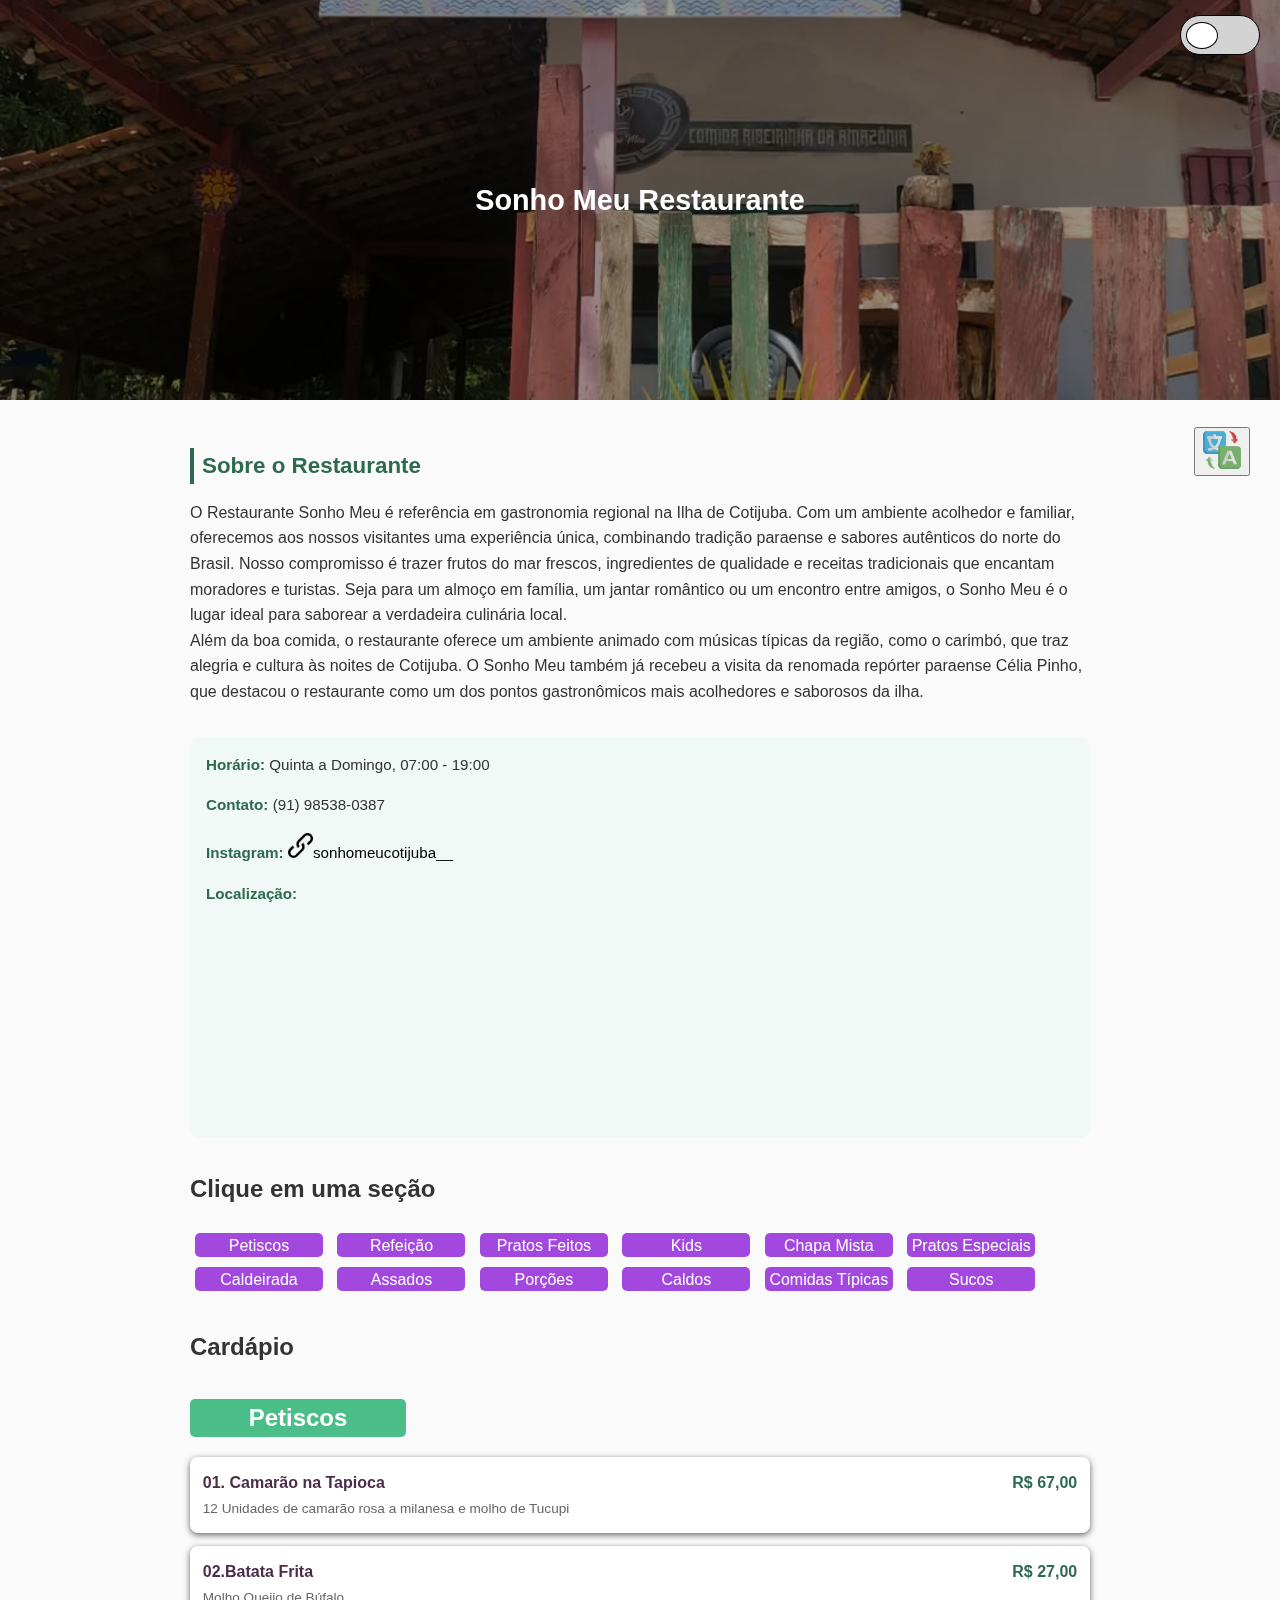
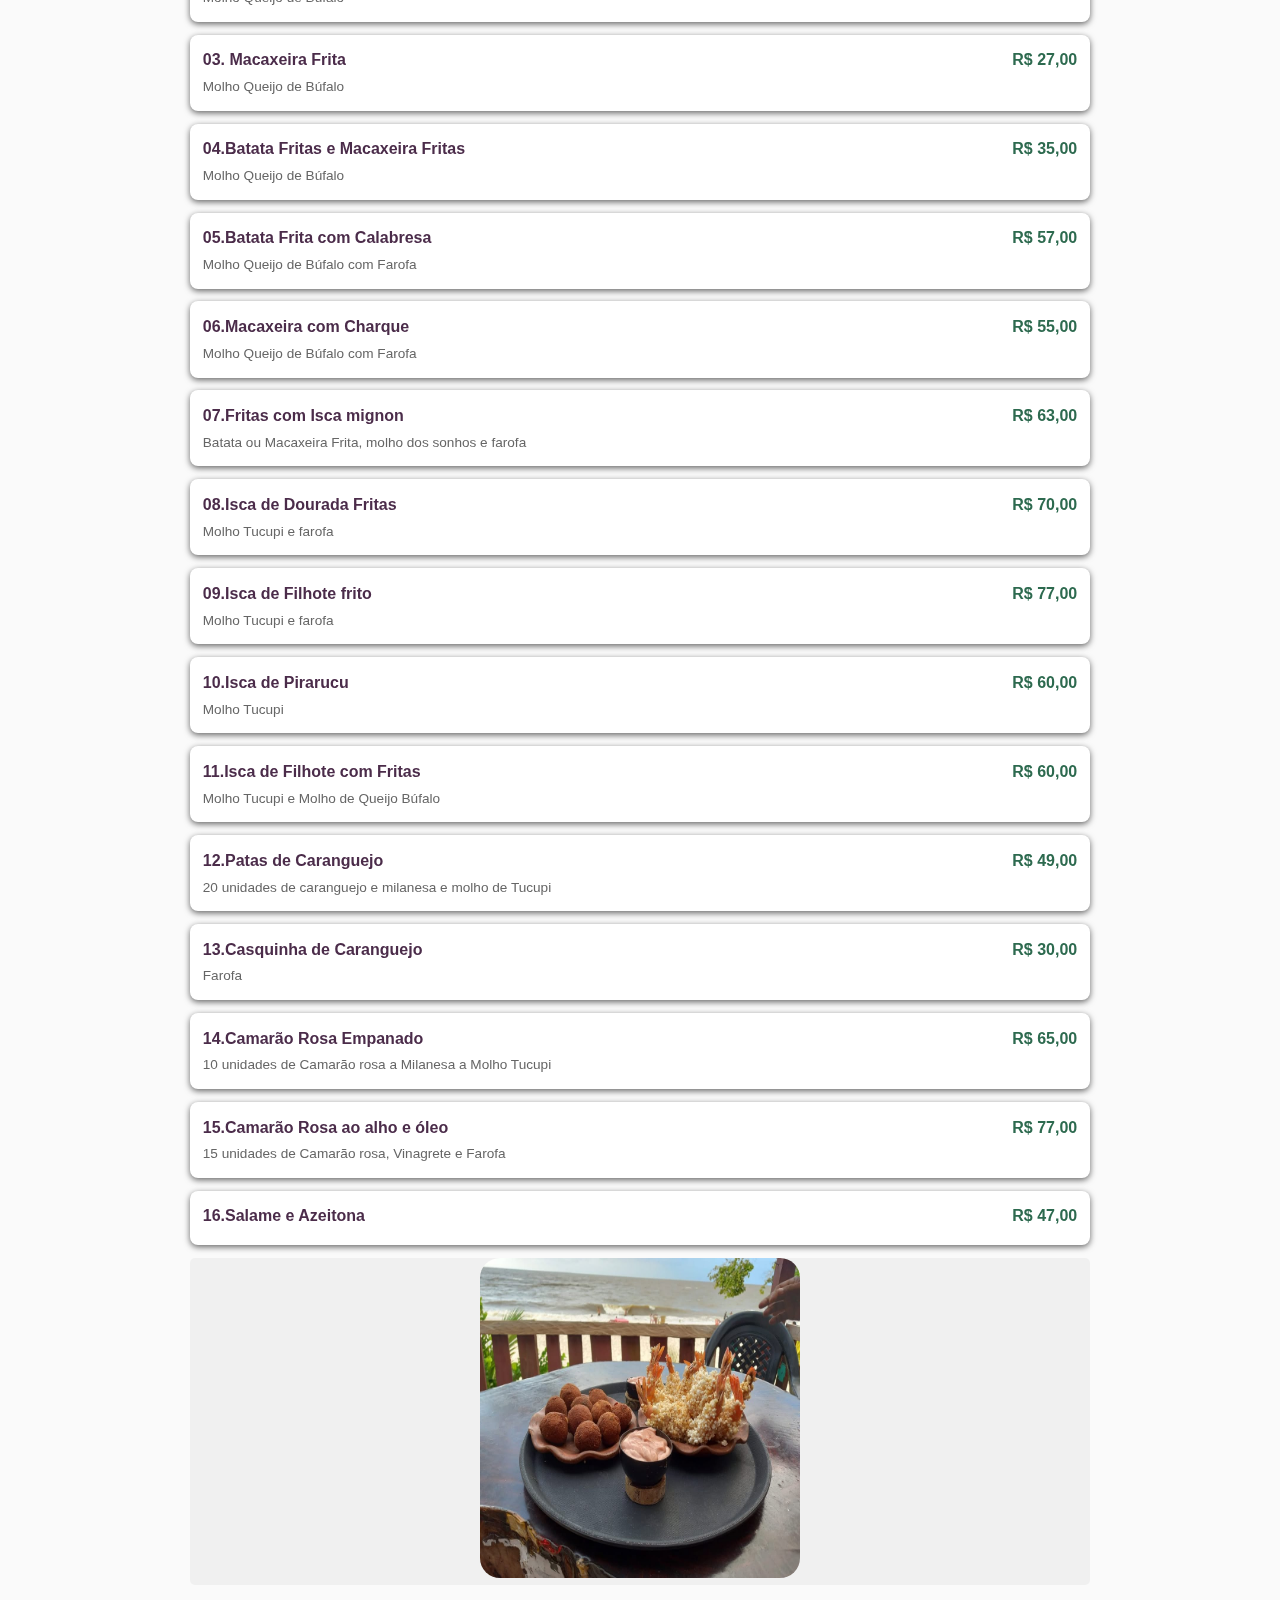
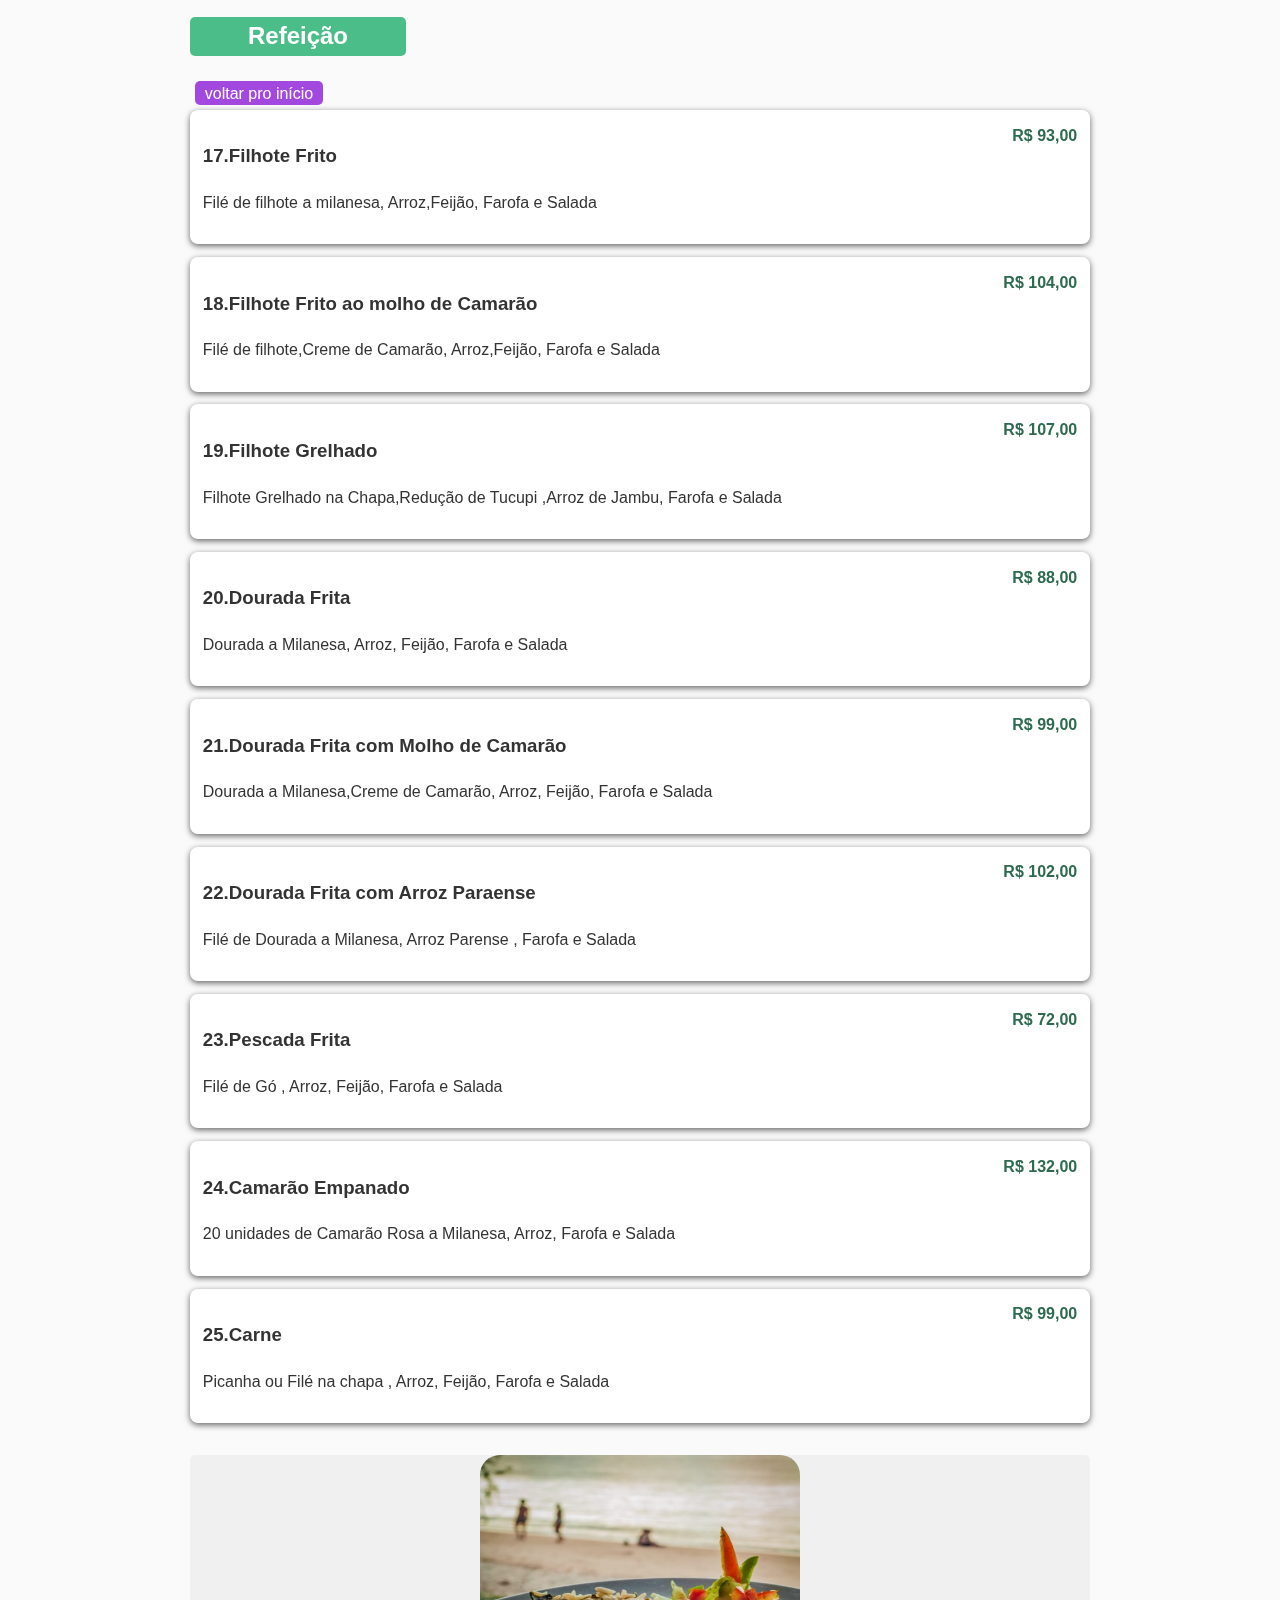
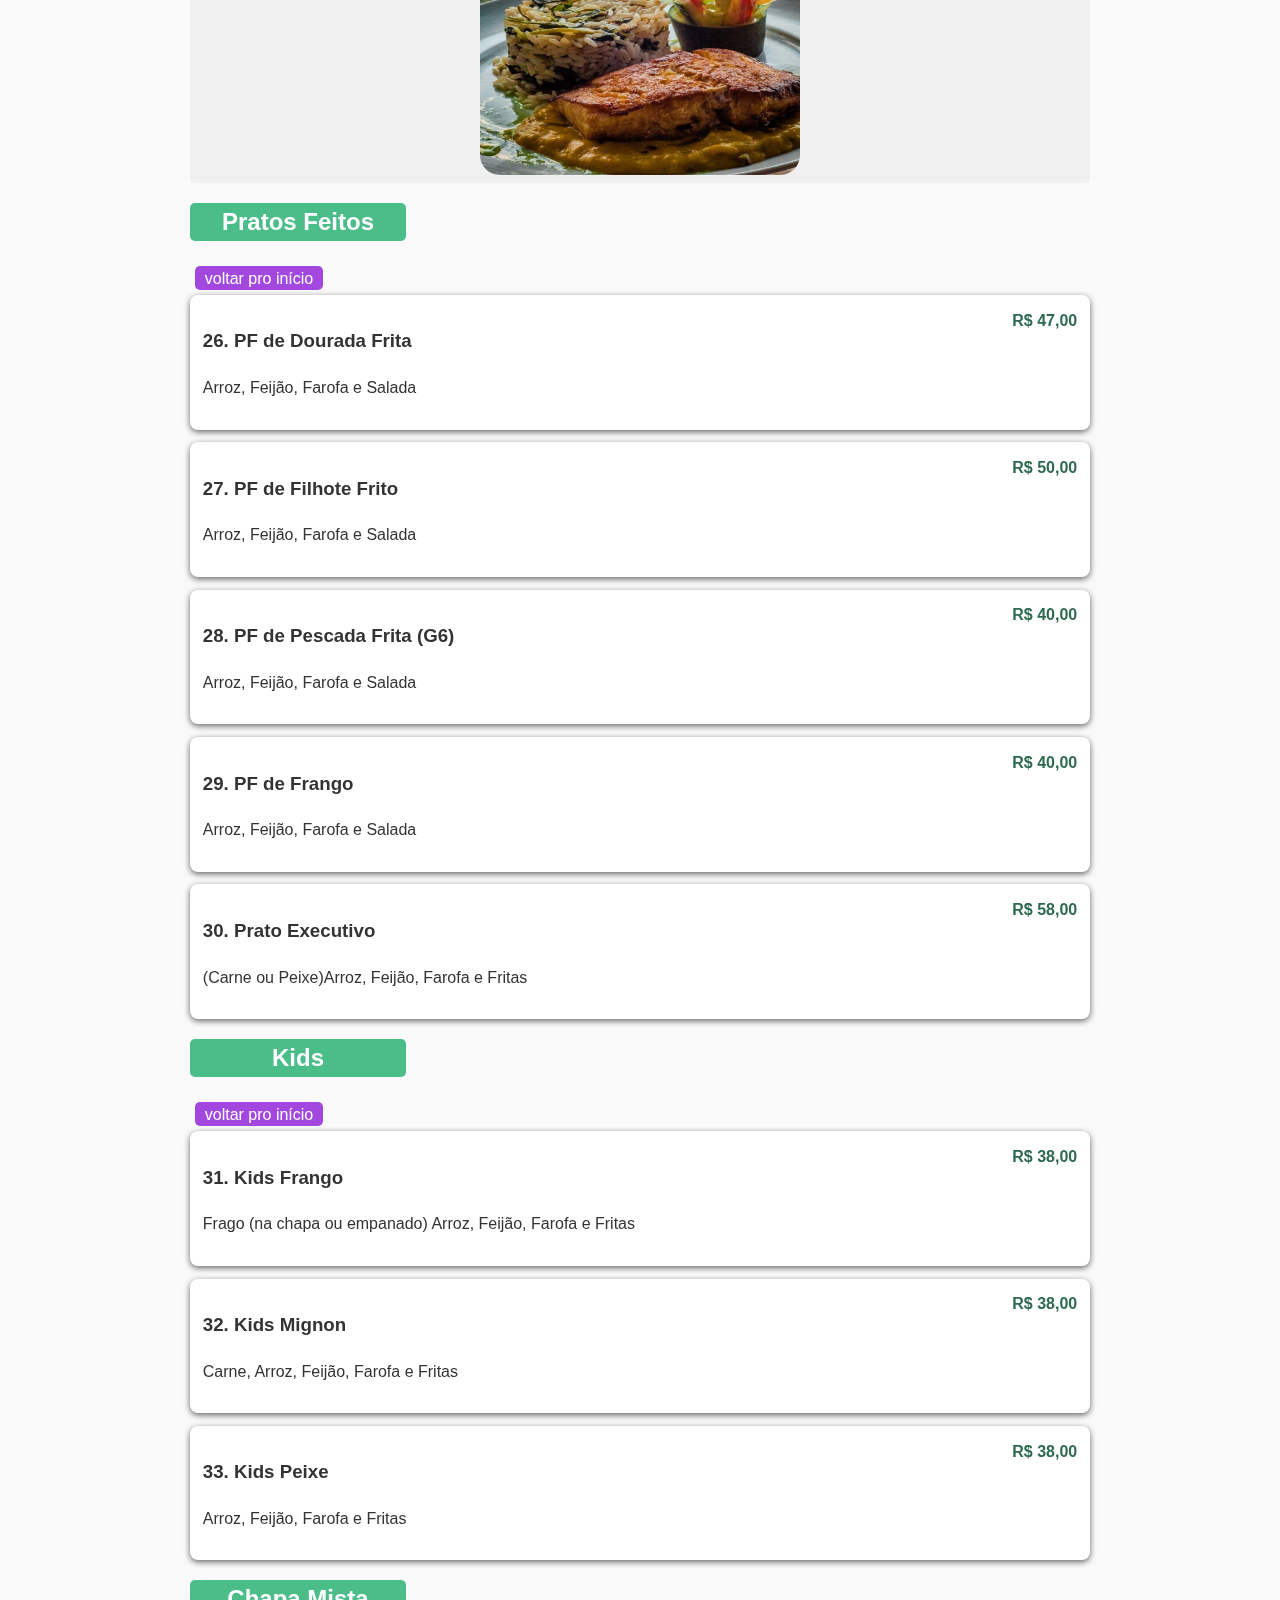
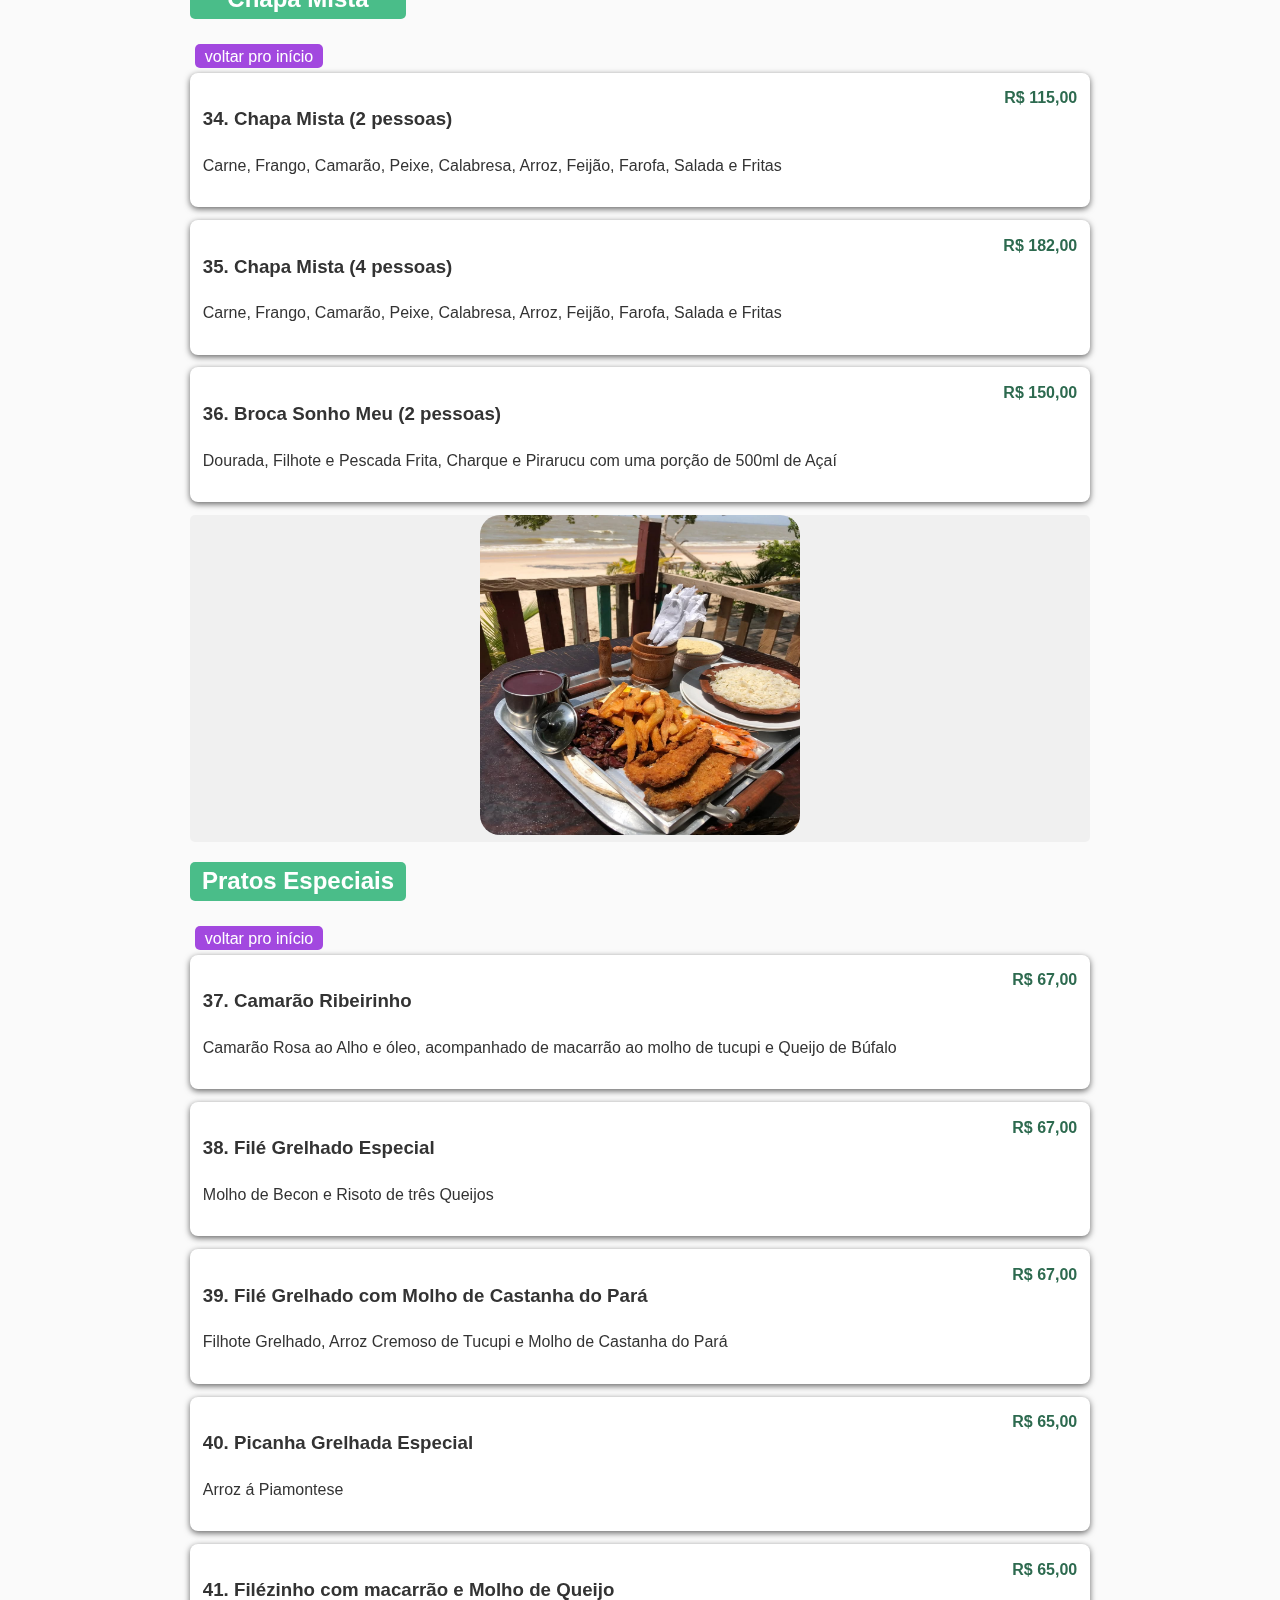
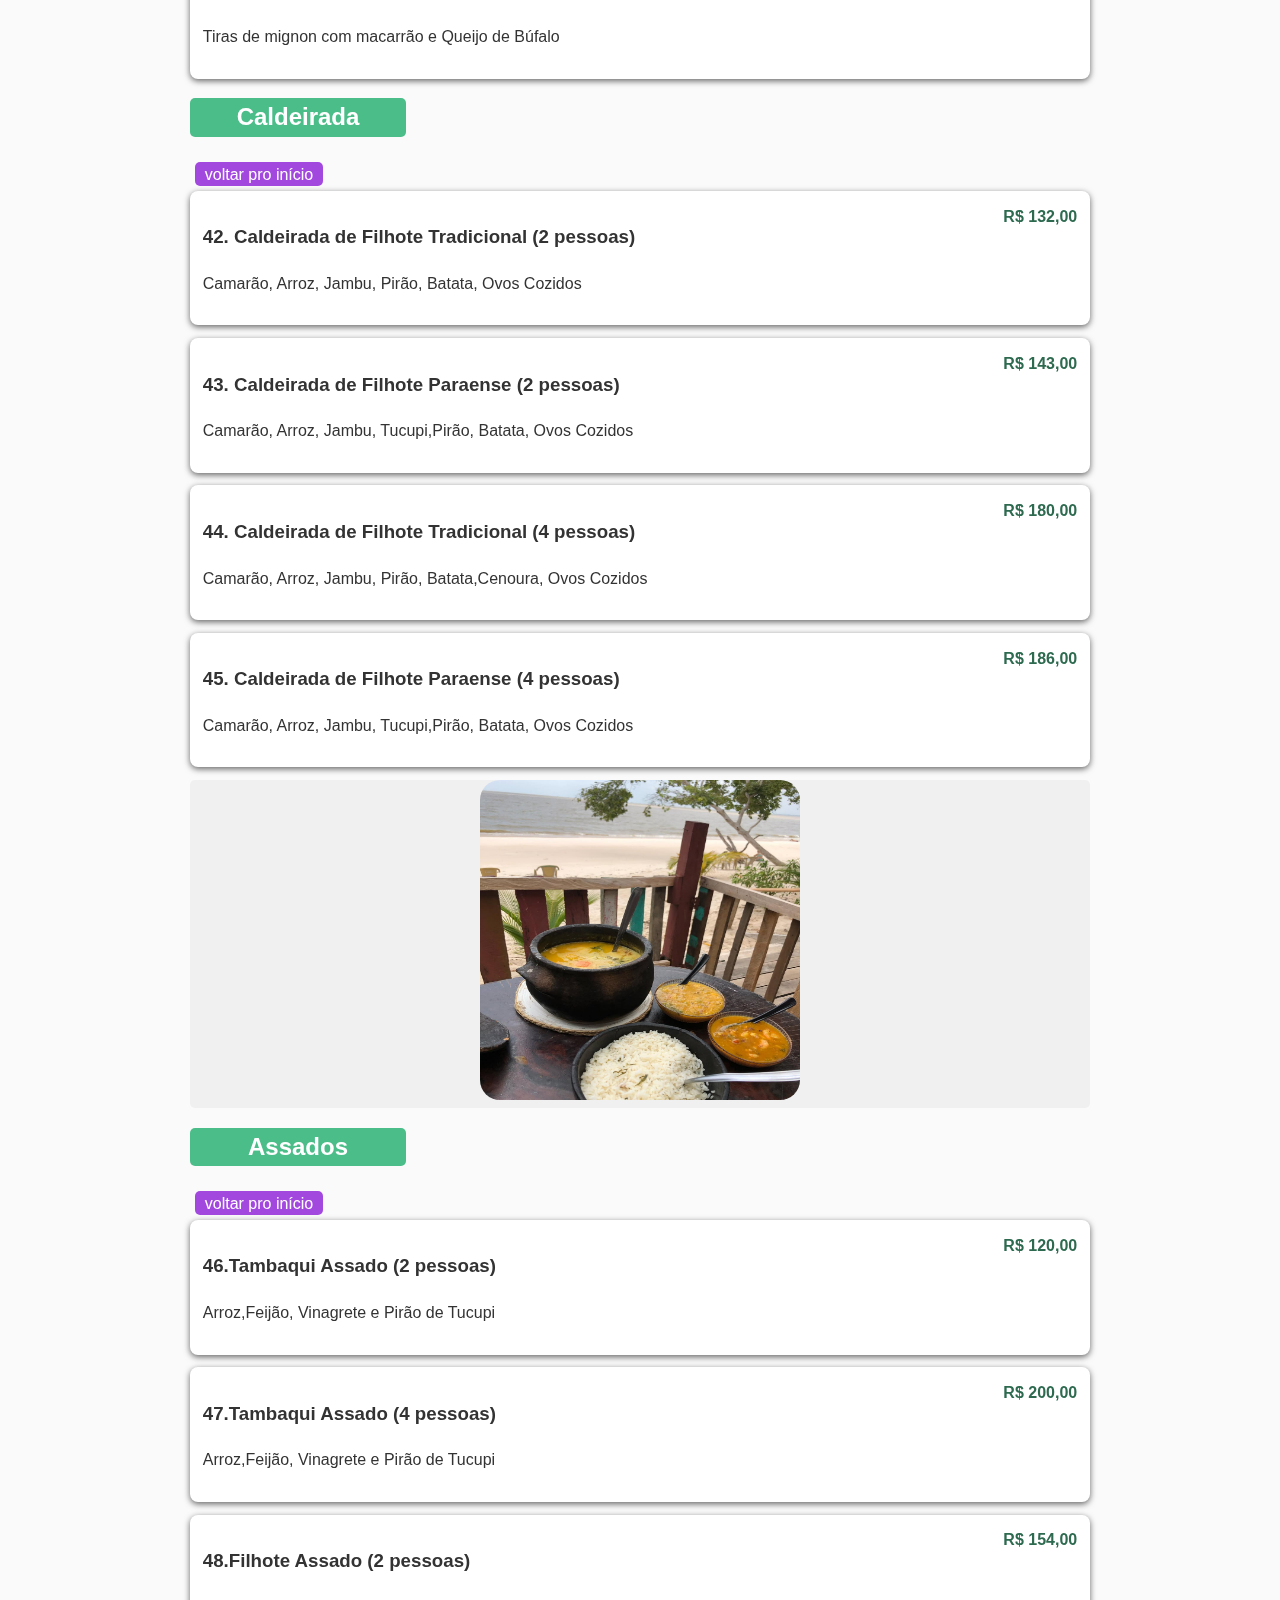
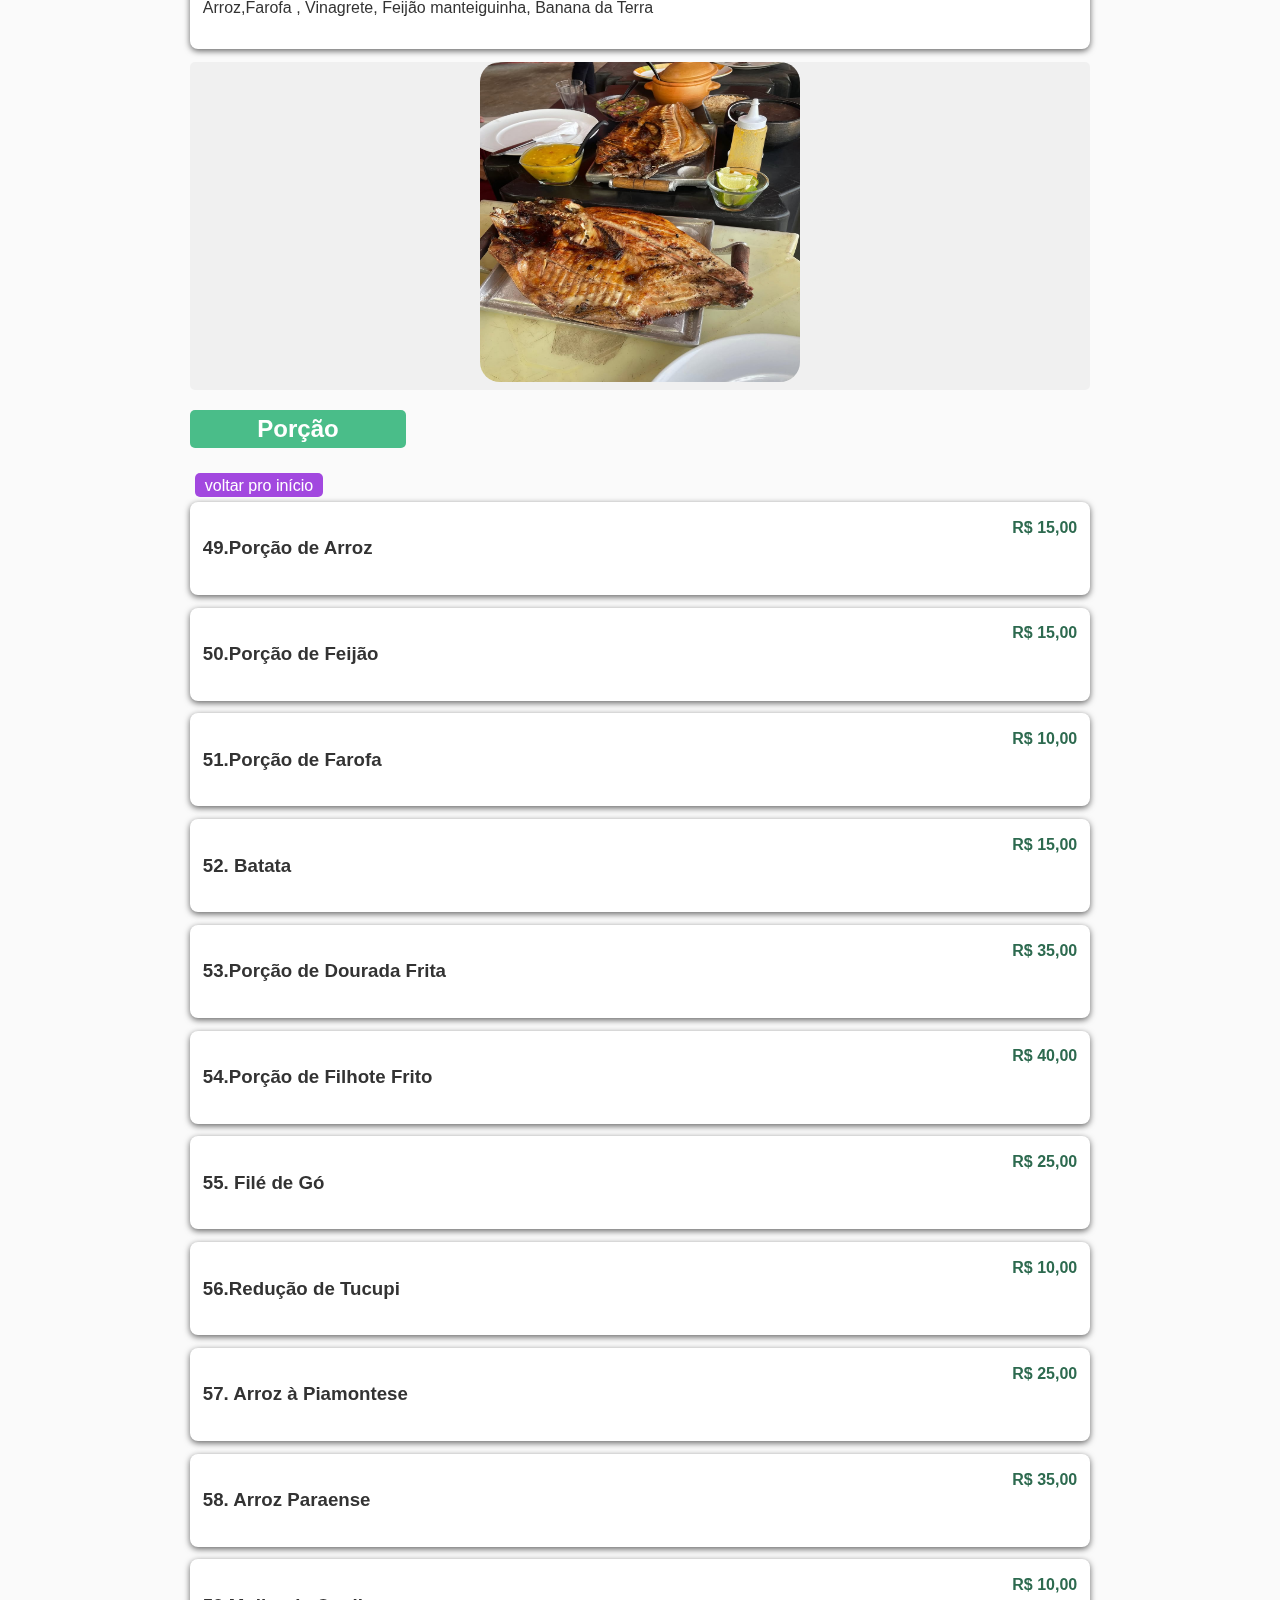
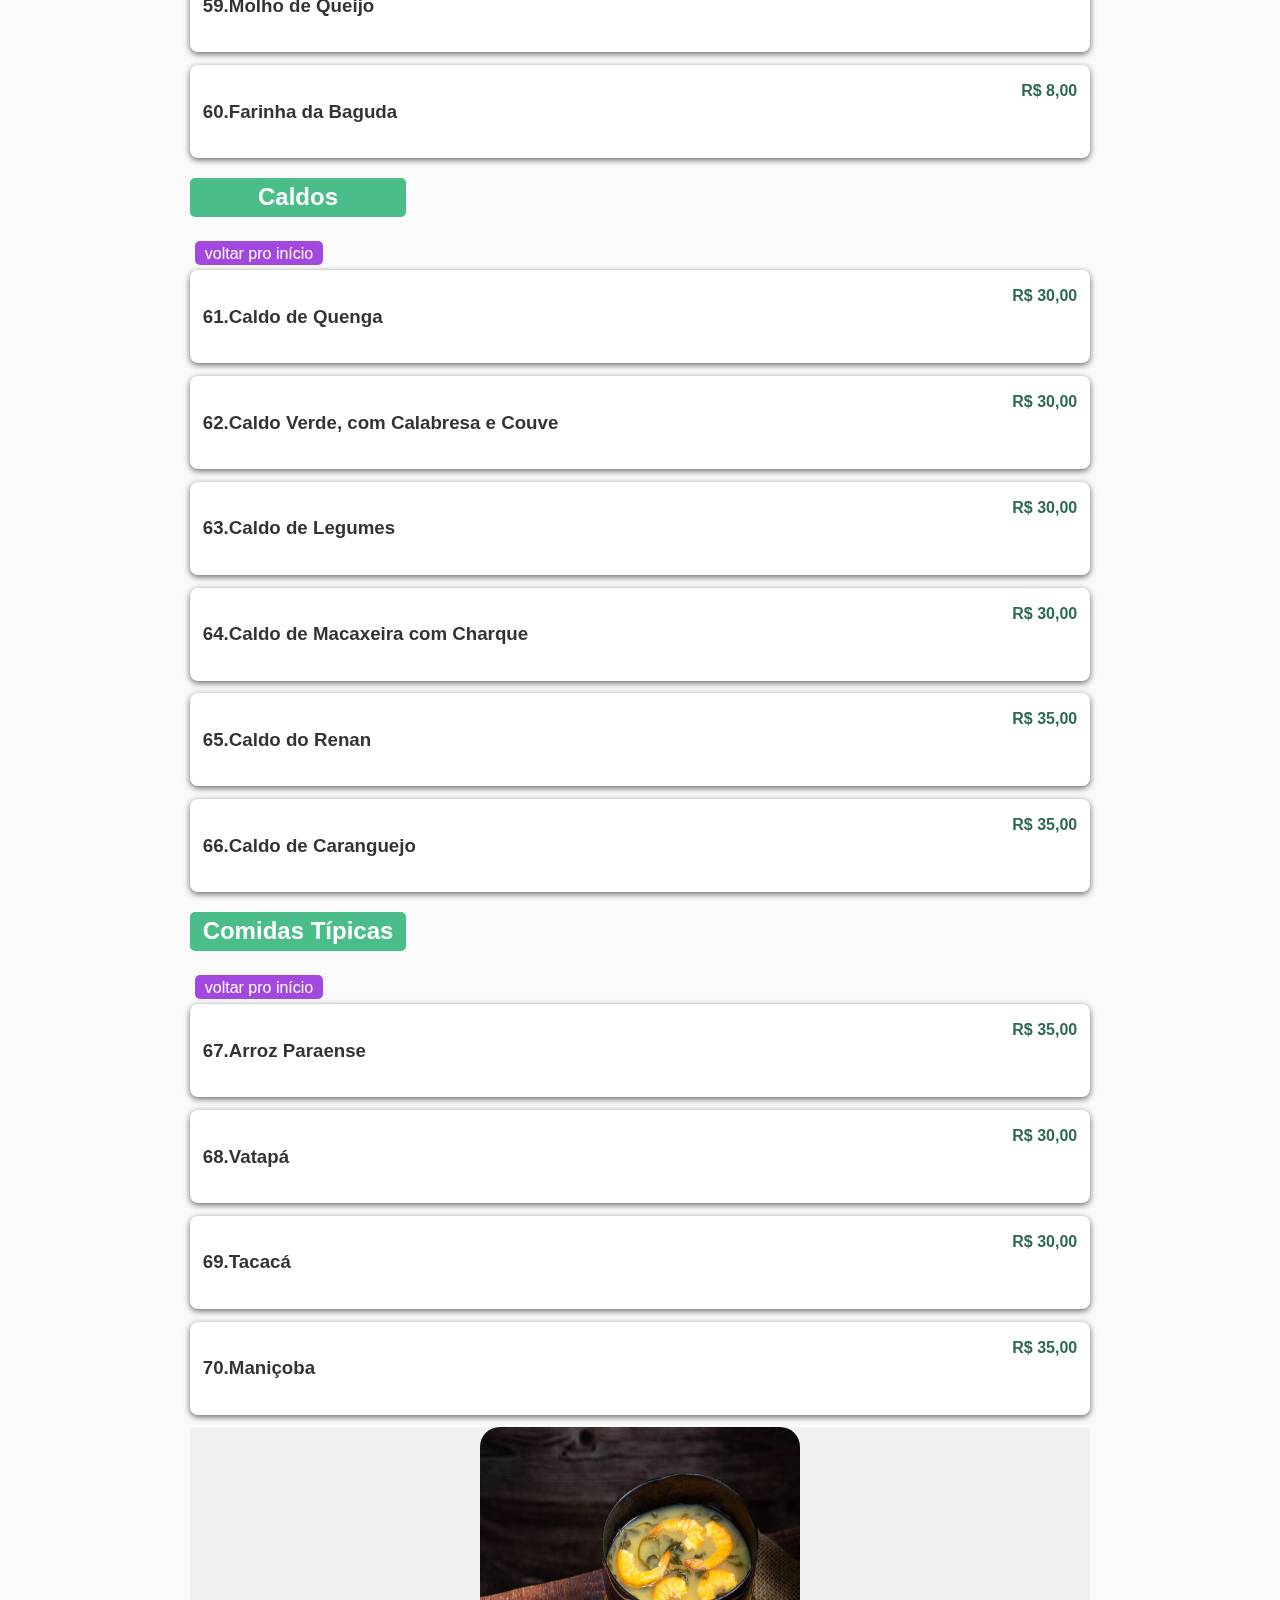
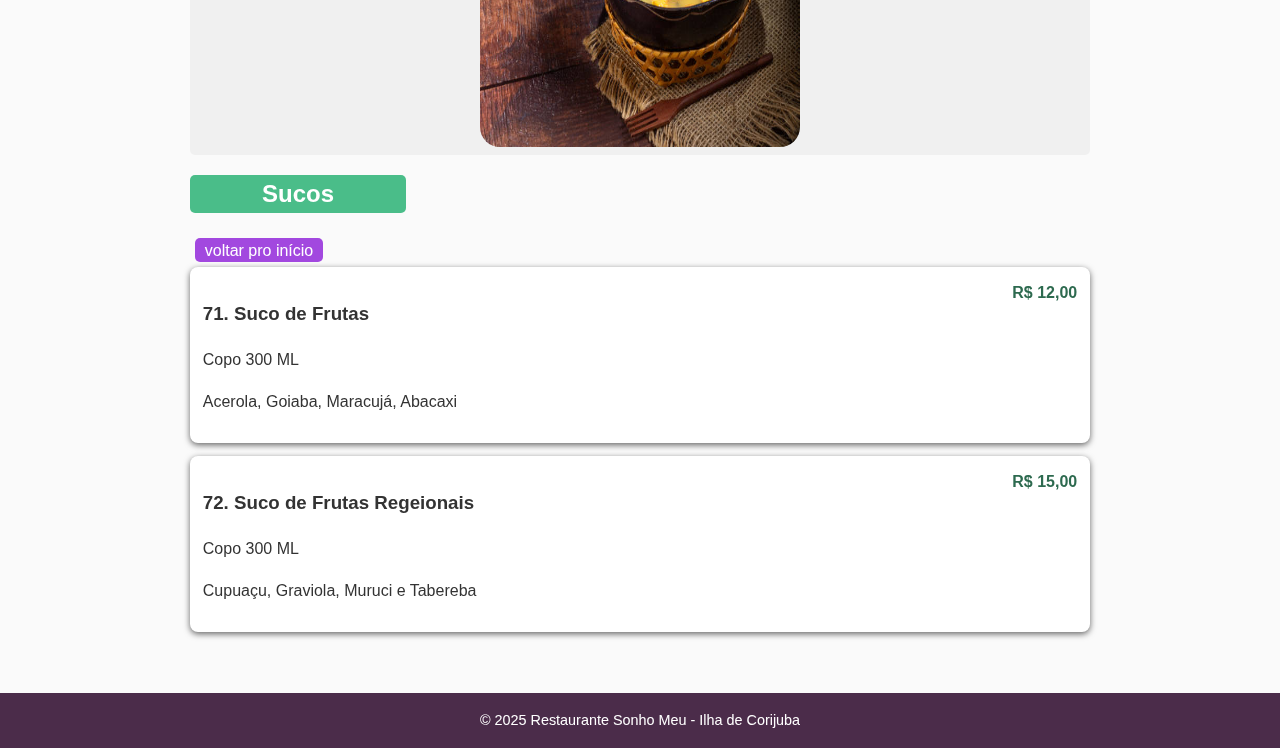
<file: restaurantes/res1(1).html>
<!DOCTYPE html>
<html lang="pt-BR">

<head>
      <meta charset="UTF-8">
      <meta name="viewport" content="width=device-width, initial-scale=1.0">
      <link rel="stylesheet" href="../estilos/style(1).css">
      <link rel="stylesheet" href="../estilos/res1.css">
      <link rel="shortcut icon" href="../imagem/icone_ilha.webp">
      <title>Restaurante Sabores da Ilha</title>
</head>

<body>
      <button class="btnDarkMode">
            <span class="circle"></span>
      </button>

      <header>
            <h1>Sonho Meu Restaurante</h1>
      </header>

      <button class="icone_tradução"><a href="res1(versão ingles).html"><img style="   width: 3em;
    height: 3em;" src="../imagem/icone_traducao-removebg-preview.png" alt=""></a></button>

      <div class="container">
            <!-- História -->
            <section class="history">
                  <h2>Sobre o Restaurante</h2>
                  <p>
                        O Restaurante Sonho Meu é referência em gastronomia regional na Ilha de Cotijuba. Com um
                        ambiente acolhedor e familiar, oferecemos aos nossos visitantes uma experiência única,
                        combinando tradição paraense e sabores autênticos do norte do Brasil.

                        Nosso compromisso é trazer frutos do mar frescos, ingredientes de qualidade e receitas
                        tradicionais que encantam moradores e turistas. Seja para um almoço em família, um jantar
                        romântico ou um encontro entre amigos, o Sonho Meu é o lugar ideal para saborear a verdadeira
                        culinária local. <br>


                        Além da boa comida, o restaurante oferece um ambiente animado com músicas típicas da região,
                        como o carimbó, que traz alegria e cultura às noites de Cotijuba.

                        O Sonho Meu também já recebeu a visita da renomada repórter paraense Célia Pinho, que destacou o
                        restaurante como um dos pontos gastronômicos mais acolhedores e saborosos da ilha.

                  </p>
            </section>

            <!-- Informações -->
            <section class="info">
                  <div><strong>Horário:</strong> Quinta a Domingo, 07:00 - 19:00</div>
                  <div><strong>Contato:</strong> (91) 98538-0387</div>
                  <div><strong>Instagram:</strong> <a class="instagram" href="https://www.instagram.com/sonhomeucotijuba__/" 
                              target="_blank"> <img class="instagram" src="../imagem/link-quebrado.png" width="25em"  height="25em">sonhomeucotijuba__</a></div>
                  <div><strong>Localização:</strong></div>
                  <iframe
                        src="https://www.google.com/maps/embed?pb=!1m18!1m12!1m3!1d3988.912061819131!2d-48.555133124119116!3d-1.2212240355603712!2m3!1f0!2f0!3f0!3m2!1i1024!2i768!4f13.1!3m3!1m2!1s0x92a46e2f3e67f0e1%3A0x65326433aa85cadb!2sSonho%20Meu!5e0!3m2!1spt-BR!2sbr!4v1761140699485!5m2!1spt-BR!2sbr"
                        width="600" height="450" style="border:0;" allowfullscreen="" loading="lazy"
                        referrerpolicy="no-referrer-when-downgrade"></iframe>
            </section>
            <div id="voltar"></div>

            <!-- Cardápio -->

            <h2>Clique em uma seção</h2>
            <a class="escolha" href="#anchor">Petiscos</a>
            <a class="escolha" href="#refei">Refeição</a>
            <a class="escolha" href="#eitos">Pratos Feitos</a>
            <a class="escolha" href="#kids">Kids</a>
            <a class="escolha" href="#mista">Chapa Mista</a>
            <a class="escolha" href="#especial">Pratos Especiais</a>
            <a class="escolha" href="#caldeirada">Caldeirada</a>
            <a class="escolha" href="#assados">Assados</a>
            <a class="escolha" href="#porcoes">Porções</a>
            <a class="escolha" href="#caldo">Caldos</a>
            <a class="escolha" href="#tipicas">Comidas Típicas</a>
            <a class="escolha" href="#sucos">Sucos</a>




            <section id="escolha"></section>
            <section class="menu-section">
                  <h2>Cardápio</h2>


            </section>
            <div id="anchor"></div>


            <h2 id="petiscos" class="nova">Petiscos</h2>
            <div class="menu-item">
                  <div>
                        <h3 class="menu-item-h3">01. Camarão na Tapioca</h3>
                        <p class="menu-item-p"> 12 Unidades de camarão rosa a milanesa e molho de Tucupi </p>
                  </div>
                  <span class="price">R$ 67,00</span>
            </div>

            <div class="menu-item">
                  <div>
                        <h3 class="menu-item-h3">02.Batata Frita</h3>
                        <p class="menu-item-p">Molho Queijo de Búfalo</p>
                  </div>
                  <span class="price">R$ 27,00</span>
            </div>

            <div class="menu-item">
                  <div>
                        <h3 class="menu-item-h3">03. Macaxeira Frita</h3>
                        <p class="menu-item-p">Molho Queijo de Búfalo</p>
                  </div>
                  <span class="price">R$ 27,00</span>
            </div>
            <div class="menu-item">
                  <div>
                        <h3 class="menu-item-h3">04.Batata Fritas e Macaxeira Fritas </h3>
                        <p class="menu-item-p">Molho Queijo de Búfalo</p>
                  </div>
                  <span class="price">R$ 35,00</span>
            </div>
            <div class="menu-item">
                  <div>
                        <h3 class="menu-item-h3">05.Batata Frita com Calabresa</h3>
                        <p class="menu-item-p">Molho Queijo de Búfalo com Farofa</p>
                  </div>
                  <span class="price">R$ 57,00</span>
            </div>
            <div class="menu-item">
                  <div>
                        <h3 class="menu-item-h3">06.Macaxeira com Charque</h3>
                        <p class="menu-item-p">Molho Queijo de Búfalo com Farofa</p>
                  </div>
                  <span class="price">R$ 55,00</span>
            </div>

            <div class="menu-item">
                  <div>
                        <h3 class="menu-item-h3">07.Fritas com Isca mignon</h3>
                        <p class="menu-item-p">Batata ou Macaxeira Frita, molho dos sonhos e farofa </p>
                  </div>
                  <span class="price">R$ 63,00</span>

            </div>
            <div class="menu-item">
                  <div>
                        <h3 class="menu-item-h3">08.Isca de Dourada Fritas </h3>
                        <p class="menu-item-p">Molho Tucupi e farofa </p>
                  </div>
                  <span class="price">R$ 70,00</span>
            </div>
            <div class="menu-item">


                  <div>
                        <h3 class="menu-item-h3">09.Isca de Filhote frito </h3>
                        <p class="menu-item-p">Molho Tucupi e farofa </p>
                  </div>
                  <span class="price">R$ 77,00</span>
            </div>

            <div class="menu-item">
                  <div>
                        <h3 class="menu-item-h3">10.Isca de Pirarucu </h3>
                        <p class="menu-item-p">Molho Tucupi </p>
                  </div>
                  <span class="price">R$ 60,00</span>
            </div>

            <div class="menu-item">
                  <div>
                        <h3 class="menu-item-h3">11.Isca de Filhote com Fritas </h3>
                        <p class="menu-item-p">Molho Tucupi e Molho de Queijo Búfalo </p>
                  </div>
                  <span class="price">R$ 60,00</span>
            </div>

            <div class="menu-item">
                  <div>
                        <h3 class="menu-item-h3">12.Patas de Caranguejo </h3>
                        <p class="menu-item-p">20 unidades de caranguejo e milanesa e molho de Tucupi </p>
                  </div>
                  <span class="price">R$ 49,00</span>
            </div>

            <div class="menu-item">
                  <div>
                        <h3 class="menu-item-h3">13.Casquinha de Caranguejo</h3>
                        <p class="menu-item-p">Farofa </p>
                  </div>
                  <span class="price">R$ 30,00</span>
            </div>

            <div class="menu-item">
                  <div>
                        <h3 class="menu-item-h3">14.Camarão Rosa Empanado </h3>
                        <p class="menu-item-p">10 unidades de Camarão rosa a Milanesa a Molho Tucupi </p>
                  </div>
                  <span class="price">R$ 65,00</span>
            </div>
            <div class="menu-item">
                  <div>
                        <h3 class="menu-item-h3">15.Camarão Rosa ao alho e óleo </h3>
                        <p class="menu-item-p">15 unidades de Camarão rosa, Vinagrete e Farofa </p>
                  </div>
                  <span class="price">R$ 77,00</span>
            </div>


            <div class="menu-item">
                  <div>
                        <h3 class="menu-item-h3">16.Salame e Azeitona </h3>
                        <p class="menu-item-p"> </p>
                  </div>
                  <span class="price">R$ 47,00</span>
            </div>

            <div id="fotos">
                  <img src="../imagem/tapioca.jpg" alt="fotos_comidas">
            </div>
            <div id="refei"></div>
            <section class="menu-section">


                  <h2 id="refeição" class="nova">Refeição</h2> <a class="escolha" href="#voltar">voltar pro início</a>
                  <div class="menu-item">
                        <div>
                              <h3>17.Filhote Frito </h3>
                              <p>Filé de filhote a milanesa, Arroz,Feijão, Farofa e Salada </p>
                        </div>
                        <span class="price">R$ 93,00</span>
                  </div>

                  <div>
                        <div class="menu-item">
                              <div>
                                    <h3>18.Filhote Frito ao molho de Camarão </h3>
                                    <p>Filé de filhote,Creme de Camarão, Arroz,Feijão, Farofa e Salada </p>
                              </div>
                              <span class="price">R$ 104,00</span>
                        </div>


                        <div>
                              <div class="menu-item">
                                    <div>
                                          <h3>19.Filhote Grelhado </h3>
                                          <p> Filhote Grelhado na Chapa,Redução de Tucupi ,Arroz de Jambu, Farofa
                                                e Salada </p>
                                    </div>
                                    <span class="price">R$ 107,00</span>
                              </div>


                              <div>
                                    <div class="menu-item">
                                          <div>
                                                <h3>20.Dourada Frita </h3>
                                                <p>Dourada a Milanesa, Arroz, Feijão, Farofa e Salada</p>
                                          </div>
                                          <span class="price">R$ 88,00</span>
                                    </div>


                                    <div>
                                          <div class="menu-item">
                                                <div>
                                                      <h3>21.Dourada Frita com Molho de Camarão </h3>
                                                      <p>Dourada a Milanesa,Creme de Camarão, Arroz, Feijão,
                                                            Farofa e Salada</p>
                                                </div>
                                                <span class="price">R$ 99,00</span>
                                          </div>

                                          <div>
                                                <div class="menu-item">
                                                      <div>
                                                            <h3>22.Dourada Frita com Arroz Paraense </h3>
                                                            <p> Filé de Dourada a Milanesa, Arroz Parense , Farofa
                                                                  e Salada</p>
                                                      </div>
                                                      <span class="price">R$ 102,00</span>
                                                </div>

                                                <div>
                                                      <div class="menu-item">
                                                            <div>
                                                                  <h3>23.Pescada Frita </h3>
                                                                  <p>Filé de Gó , Arroz, Feijão, Farofa e Salada
                                                                  </p>
                                                            </div>
                                                            <span class="price">R$ 72,00</span>
                                                      </div>

                                                      <div>
                                                            <div class="menu-item">
                                                                  <div>
                                                                        <h3>24.Camarão Empanado </h3>
                                                                        <p>20 unidades de Camarão Rosa a Milanesa,
                                                                              Arroz, Farofa e Salada</p>
                                                                  </div>
                                                                  <span class="price">R$ 132,00</span>
                                                            </div>

                                                            <div>
                                                                  <div class="menu-item">
                                                                        <div>
                                                                              <h3>25.Carne </h3>
                                                                              <p>Picanha ou Filé na chapa , Arroz,
                                                                                    Feijão, Farofa e Salada</p>
                                                                        </div>
                                                                        <span class="price">R$ 99,00</span>
                                                                  </div>


                                                                  <div id="eitos"></div>

            </section>
            <div id="fotos">
                  <img src="../imagem/file.jpg" alt="fotos_comidas">
            </div>

            <h2 id="pratosFeitos" class="nova">Pratos Feitos</h2>
            <a class="escolha" href="#voltar">voltar pro início</a>
            <div>
                  <div class="menu-item">
                        <div>
                              <h3> 26. PF de Dourada Frita </h3>
                              <p> Arroz, Feijão, Farofa e Salada</p>
                        </div>
                        <span class="price">R$ 47,00</span>
                  </div>
                  <div class="menu-item">
                        <div>
                              <h3> 27. PF de Filhote Frito </h3>
                              <p> Arroz, Feijão, Farofa e Salada</p>
                        </div>
                        <span class="price">R$ 50,00</span>
                  </div>
                  <div class="menu-item">
                        <div>
                              <h3> 28. PF de Pescada Frita (G6) </h3>
                              <p> Arroz, Feijão, Farofa e Salada</p>
                        </div>
                        <span class="price">R$ 40,00</span>
                  </div>

            </div>
            <div class="menu-item">
                  <div>
                        <h3> 29. PF de Frango </h3>
                        <p> Arroz, Feijão, Farofa e Salada</p>
                  </div>
                  <span class="price">R$ 40,00</span>
            </div>


            <div class="menu-item">
                  <div>
                        <h3> 30. Prato Executivo </h3>
                        <p> (Carne ou Peixe)Arroz, Feijão, Farofa e Fritas</p>
                  </div>
                  <span class="price">R$ 58,00</span>
            </div>

            <div id="kids" class="nova"></div>


            </section>
            <h2 id="kids" class="nova">Kids</h2>
            <a class="escolha" href="#voltar">voltar pro início</a>
            <div class="menu-item">
                  <div>
                        <h3> 31. Kids Frango</h3>
                        <p> Frago (na chapa ou empanado) Arroz, Feijão, Farofa e Fritas</p>
                  </div>
                  <span class="price">R$ 38,00</span>
            </div>
            <div class="menu-item">
                  <div>
                        <h3> 32. Kids Mignon</h3>
                        <p> Carne, Arroz, Feijão, Farofa e Fritas</p>
                  </div>
                  <span class="price">R$ 38,00</span>
            </div>
            <div class="menu-item">
                  <div>
                        <h3> 33. Kids Peixe</h3>
                        <p> Arroz, Feijão, Farofa e Fritas</p>
                  </div>
                  <span class="price">R$ 38,00</span>
            </div>

            <div id="chapMmista" class="nova"></div>

            <h2 id="chapaMista" class="nova">Chapa Mista </h2>
            <a class="escolha" href="#voltar">voltar pro início</a>
            <div class="menu-item">
                  <div>
                        <h3> 34. Chapa Mista (2 pessoas) </h3>
                        <p> Carne, Frango, Camarão, Peixe, Calabresa, Arroz, Feijão, Farofa, Salada e Fritas</p>
                  </div>
                  <span class="price">R$ 115,00</span>
            </div>
            <div class="menu-item">
                  <div>
                        <h3> 35. Chapa Mista (4 pessoas) </h3>
                        <p> Carne, Frango, Camarão, Peixe, Calabresa, Arroz, Feijão, Farofa, Salada e Fritas</p>
                  </div>
                  <span class="price">R$ 182,00</span>
            </div>
            <div class="menu-item">
                  <div>
                        <h3> 36. Broca Sonho Meu (2 pessoas) </h3>
                        <p> Dourada, Filhote e Pescada Frita, Charque e Pirarucu com uma porção de 500ml de Açaí </p>
                  </div>
                  <span class="price">R$ 150,00</span>

            </div>
            <div id="fotos">
                  <img src="../imagem/chapa.jpg" alt="fotos_comidas">
            </div>
            <div id="especial"></div>

            <h2 id="pratosEspeciais" class="nova">Pratos Especiais </h2>
            <a class="escolha" href="#voltar">voltar pro início</a>
            <div class="menu-item">
                  <div>
                        <h3> 37. Camarão Ribeirinho </h3>
                        <p> Camarão Rosa ao Alho e óleo, acompanhado de macarrão ao molho de tucupi e Queijo de Búfalo
                        </p>
                  </div>
                  <span class="price">R$ 67,00</span>



            </div>
            <div class="menu-item">
                  <div>
                        <h3> 38. Filé Grelhado Especial </h3>
                        <p> Molho de Becon e Risoto de três Queijos </p>
                  </div>
                  <span class="price">R$ 67,00</span>


            </div>
            <div class="menu-item">
                  <div>
                        <h3> 39. Filé Grelhado com Molho de Castanha do Pará </h3>
                        <p> Filhote Grelhado, Arroz Cremoso de Tucupi e Molho de Castanha do Pará </p>
                  </div>
                  <span class="price">R$ 67,00</span>


            </div>
            <div class="menu-item">
                  <div>
                        <h3> 40. Picanha Grelhada Especial</h3>
                        <p> Arroz á Piamontese </p>
                  </div>
                  <span class="price">R$ 65,00</span>


            </div>
            <div class="menu-item">
                  <div>
                        <h3> 41. Filézinho com macarrão e Molho de Queijo</h3>
                        <p> Tiras de mignon com macarrão e Queijo de Búfalo </p>
                  </div>
                  <span class="price">R$ 65,00</span>


            </div>
            <div id="caldeirada" class="nova"></div>

            <h2 class="nova">Caldeirada </h2>
            <a class="escolha" href="#voltar">voltar pro início</a>
            <div class="menu-item">
                  <div>
                        <h3> 42. Caldeirada de Filhote Tradicional (2 pessoas) </h3>
                        <p> Camarão, Arroz, Jambu, Pirão, Batata, Ovos Cozidos </p>
                  </div>
                  <span class="price">R$ 132,00</span>


            </div>
            <div class="menu-item">
                  <div>
                        <h3> 43. Caldeirada de Filhote Paraense (2 pessoas) </h3>
                        <p> Camarão, Arroz, Jambu, Tucupi,Pirão, Batata, Ovos Cozidos </p>
                  </div>
                  <span class="price">R$ 143,00</span>


            </div>
            <div class="menu-item">
                  <div>
                        <h3> 44. Caldeirada de Filhote Tradicional (4 pessoas) </h3>
                        <p> Camarão, Arroz, Jambu, Pirão, Batata,Cenoura, Ovos Cozidos </p>
                  </div>
                  <span class="price">R$ 180,00</span>


            </div>
            <div class="menu-item">
                  <div>
                        <h3> 45. Caldeirada de Filhote Paraense (4 pessoas) </h3>
                        <p> Camarão, Arroz, Jambu, Tucupi,Pirão, Batata, Ovos Cozidos </p>
                  </div>
                  <span class="price">R$ 186,00</span>
            </div>
            <div id="fotos">
                  <img src="../imagem/cozidos.jpg" alt="fotos_comidas">
            </div>

            <div id="assados" class="nova"></div>
            <h2 class="nova">Assados </h2>
            <a class="escolha" href="#voltar">voltar pro início</a>
            <div class="menu-item">
                  <div>
                        <h3> 46.Tambaqui Assado (2 pessoas) </h3>
                        <p> Arroz,Feijão, Vinagrete e Pirão de Tucupi </p>
                  </div>
                  <span class="price">R$ 120,00</span>
            </div>
            <div class="menu-item">
                  <div>
                        <h3> 47.Tambaqui Assado (4 pessoas) </h3>
                        <p> Arroz,Feijão, Vinagrete e Pirão de Tucupi </p>
                  </div>
                  <span class="price">R$ 200,00</span>
            </div>
            <div class="menu-item">
                  <div>
                        <h3> 48.Filhote Assado (2 pessoas) </h3>
                        <p> Arroz,Farofa , Vinagrete, Feijão manteiguinha, Banana da Terra </p>
                  </div>
                  <span class="price">R$ 154,00</span>


            </div>

            <div id="fotos">
                  <img src="../imagem/assados.jpg" alt="fotos_comidas">
            </div>
            <div id="porções" class="nova"></div>
            <h2 class="nova">Porção </h2>
            <a class="escolha" href="#voltar">voltar pro início</a>
            <div class="menu-item">
                  <div>
                        <h3> 49.Porção de Arroz </h3>

                  </div>
                  <span class="price">R$ 15,00</span>
            </div>
            <div class="menu-item">
                  <div>
                        <h3> 50.Porção de Feijão </h3>

                  </div>
                  <span class="price">R$ 15,00</span>
            </div>
            <div class="menu-item">
                  <div>
                        <h3> 51.Porção de Farofa </h3>

                  </div>
                  <span class="price">R$ 10,00</span>
            </div>
            <div class="menu-item">
                  <div>
                        <h3> 52. Batata </h3>

                  </div>
                  <span class="price">R$ 15,00</span>
            </div>
            <div class="menu-item">
                  <div>
                        <h3> 53.Porção de Dourada Frita </h3>

                  </div>
                  <span class="price">R$ 35,00</span>
            </div>
            <div class="menu-item">
                  <div>
                        <h3> 54.Porção de Filhote Frito </h3>

                  </div>
                  <span class="price">R$ 40,00</span>
            </div>
            <div class="menu-item">
                  <div>
                        <h3> 55. Filé de Gó </h3>

                  </div>
                  <span class="price">R$ 25,00</span>
            </div>
            <div class="menu-item">
                  <div>
                        <h3> 56.Redução de Tucupi </h3>

                  </div>
                  <span class="price">R$ 10,00</span>
            </div>

            <div class="menu-item">
                  <div>
                        <h3> 57. Arroz à Piamontese </h3>

                  </div>
                  <span class="price">R$ 25,00</span>
            </div>
            <div class="menu-item">
                  <div>
                        <h3> 58. Arroz Paraense </h3>

                  </div>
                  <span class="price">R$ 35,00</span>
            </div>
            <div class="menu-item">
                  <div>
                        <h3> 59.Molho de Queijo </h3>

                  </div>
                  <span class="price">R$ 10,00</span>
            </div>
            <div class="menu-item">
                  <div>
                        <h3> 60.Farinha da Baguda </h3>

                  </div>
                  <span class="price">R$ 8,00</span>
            </div>
            <div id="caldo"></div>
            <h2 id="caldos" class="nova">Caldos </h2>
            <a class="escolha" href="#voltar">voltar pro início</a>
            <div class="menu-item">
                  <div>
                        <h3> 61.Caldo de Quenga </h3>

                  </div>
                  <span class="price">R$ 30,00</span>
            </div>
            <div class="menu-item">
                  <div>
                        <h3> 62.Caldo Verde, com Calabresa e Couve </h3>

                  </div>
                  <span class="price">R$ 30,00</span>

            </div>
            <div class="menu-item">
                  <div>
                        <h3> 63.Caldo de Legumes </h3>

                  </div>
                  <span class="price">R$ 30,00</span>

            </div>
            <div class="menu-item">
                  <div>
                        <h3> 64.Caldo de Macaxeira com Charque </h3>

                  </div>
                  <span class="price">R$ 30,00</span>

            </div>
            <div class="menu-item">
                  <div>
                        <h3> 65.Caldo do Renan </h3>

                  </div>
                  <span class="price">R$ 35,00</span>

            </div>

            <div class="menu-item">
                  <div>
                        <h3> 66.Caldo de Caranguejo</h3>

                  </div>
                  <span class="price">R$ 35,00</span>

            </div>
            <div id="tipicas"></div>

            <h2 id="comidasTípicas" class="nova">Comidas Típicas </h2>
            <a class="escolha" href="#voltar">voltar pro início</a>
            <div class="menu-item">
                  <div>
                        <h3> 67.Arroz Paraense </h3>

                  </div>
                  <span class="price">R$ 35,00</span>

            </div>

            <div class="menu-item">
                  <div>
                        <h3> 68.Vatapá</h3>

                  </div>
                  <span class="price">R$ 30,00</span>

            </div>
            <div class="menu-item">
                  <div>
                        <h3> 69.Tacacá</h3>

                  </div>
                  <span class="price">R$ 30,00</span>

            </div>
            <div class="menu-item">
                  <div>
                        <h3> 70.Maniçoba</h3>

                  </div>
                  <span class="price">R$ 35,00</span>

            </div>

            <div id="fotos">
                  <img src="../imagem/foto-tacaca.jpg" alt="fotos_comidas">
            </div>
            <h2 class="nova">Sucos </h2>
            <a class="escolha" href="#voltar">voltar pro início</a>
            <div id="sucos"></div>

            <div class="menu-item">
                  <div>
                        <h3>71. Suco de Frutas </h3>
                        <p> Copo 300 ML </p>
                        <p> Acerola, Goiaba, Maracujá, Abacaxi</p>

                  </div>
                  <span class="price">R$ 12,00</span>

            </div>
            <div class="menu-item">
                  <div>
                        <h3>72. Suco de Frutas Regeionais </h3>
                        <p> Copo 300 ML </p>
                        <p> Cupuaçu, Graviola, Muruci e Tabereba </p>

                  </div>
                  <span class="price">R$ 15,00</span>

            </div>



      </div>

      <footer>
            © 2025 Restaurante Sonho Meu - Ilha de Corijuba
      </footer>
      <script type="module" src="../scripts/page1(1).js"></script>
      <script src="../scripts/rolagem(1).js"></script>
</body>

</html>
</file>
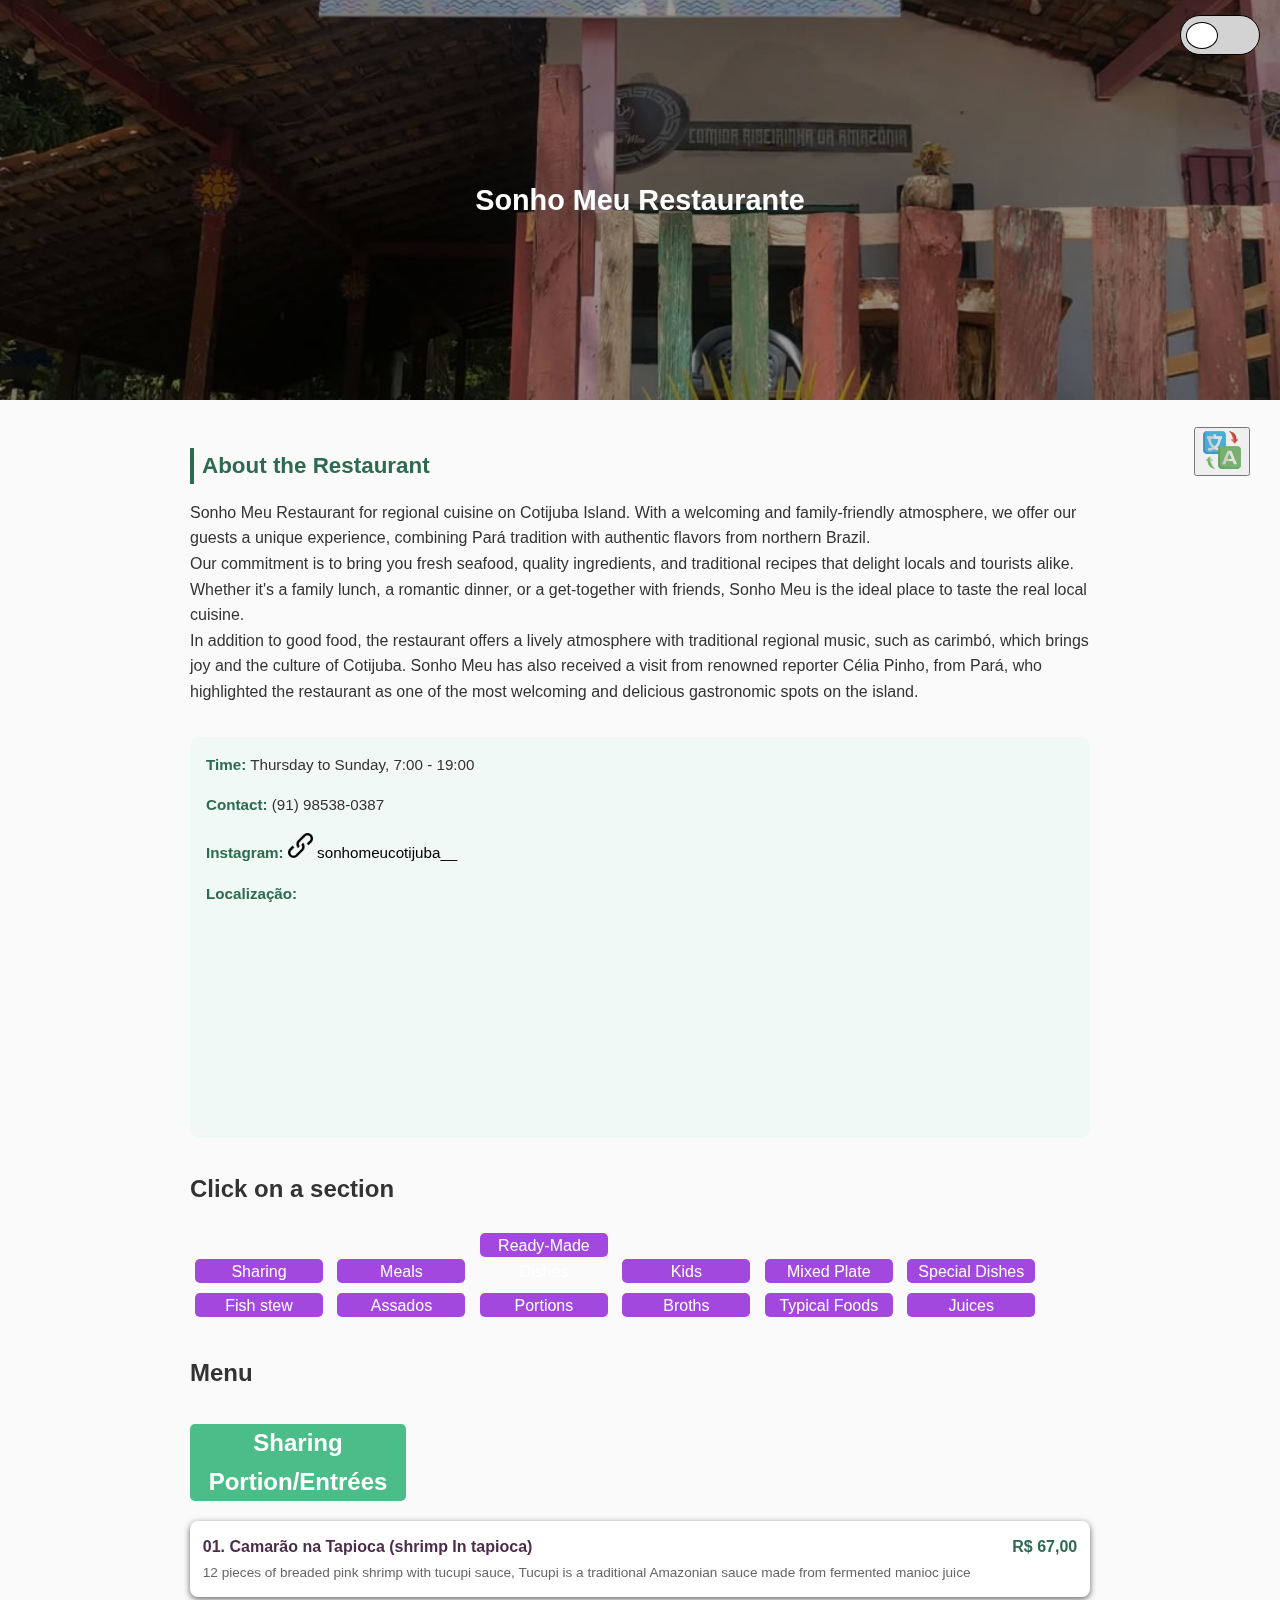
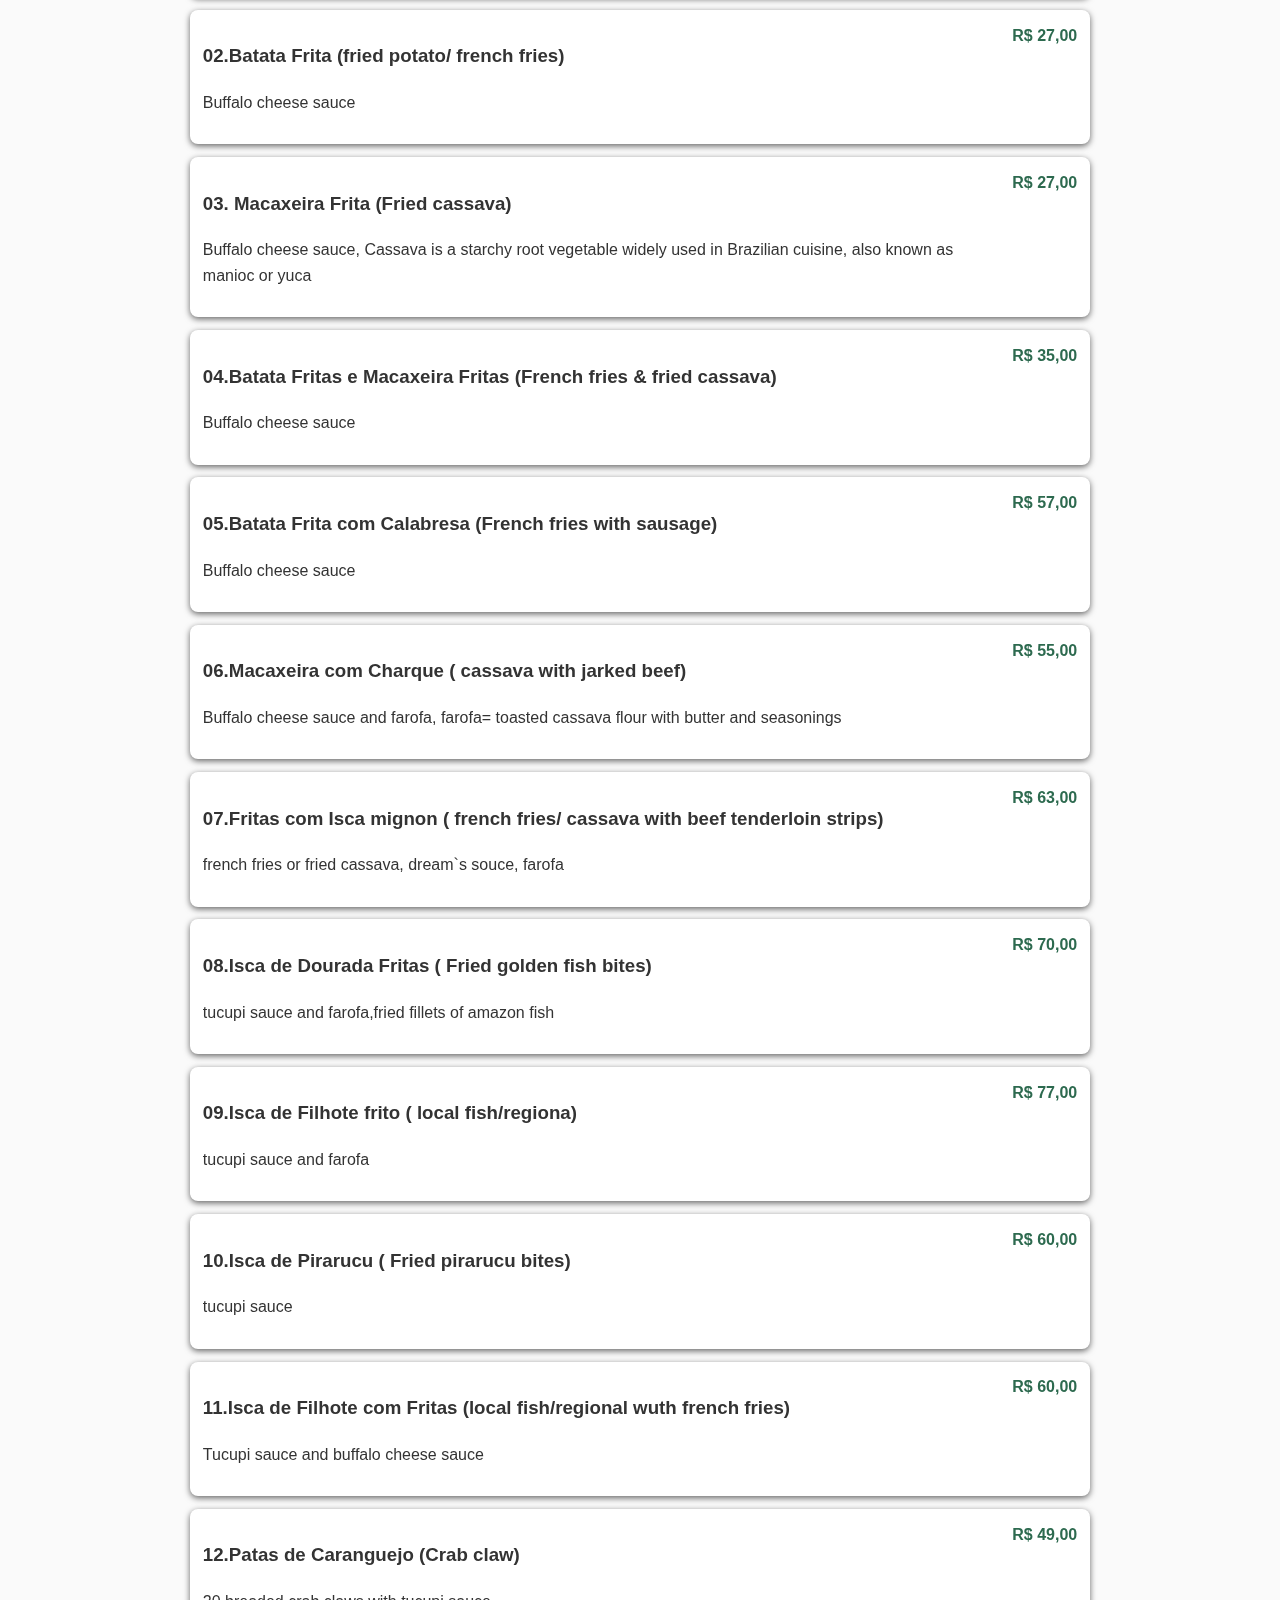
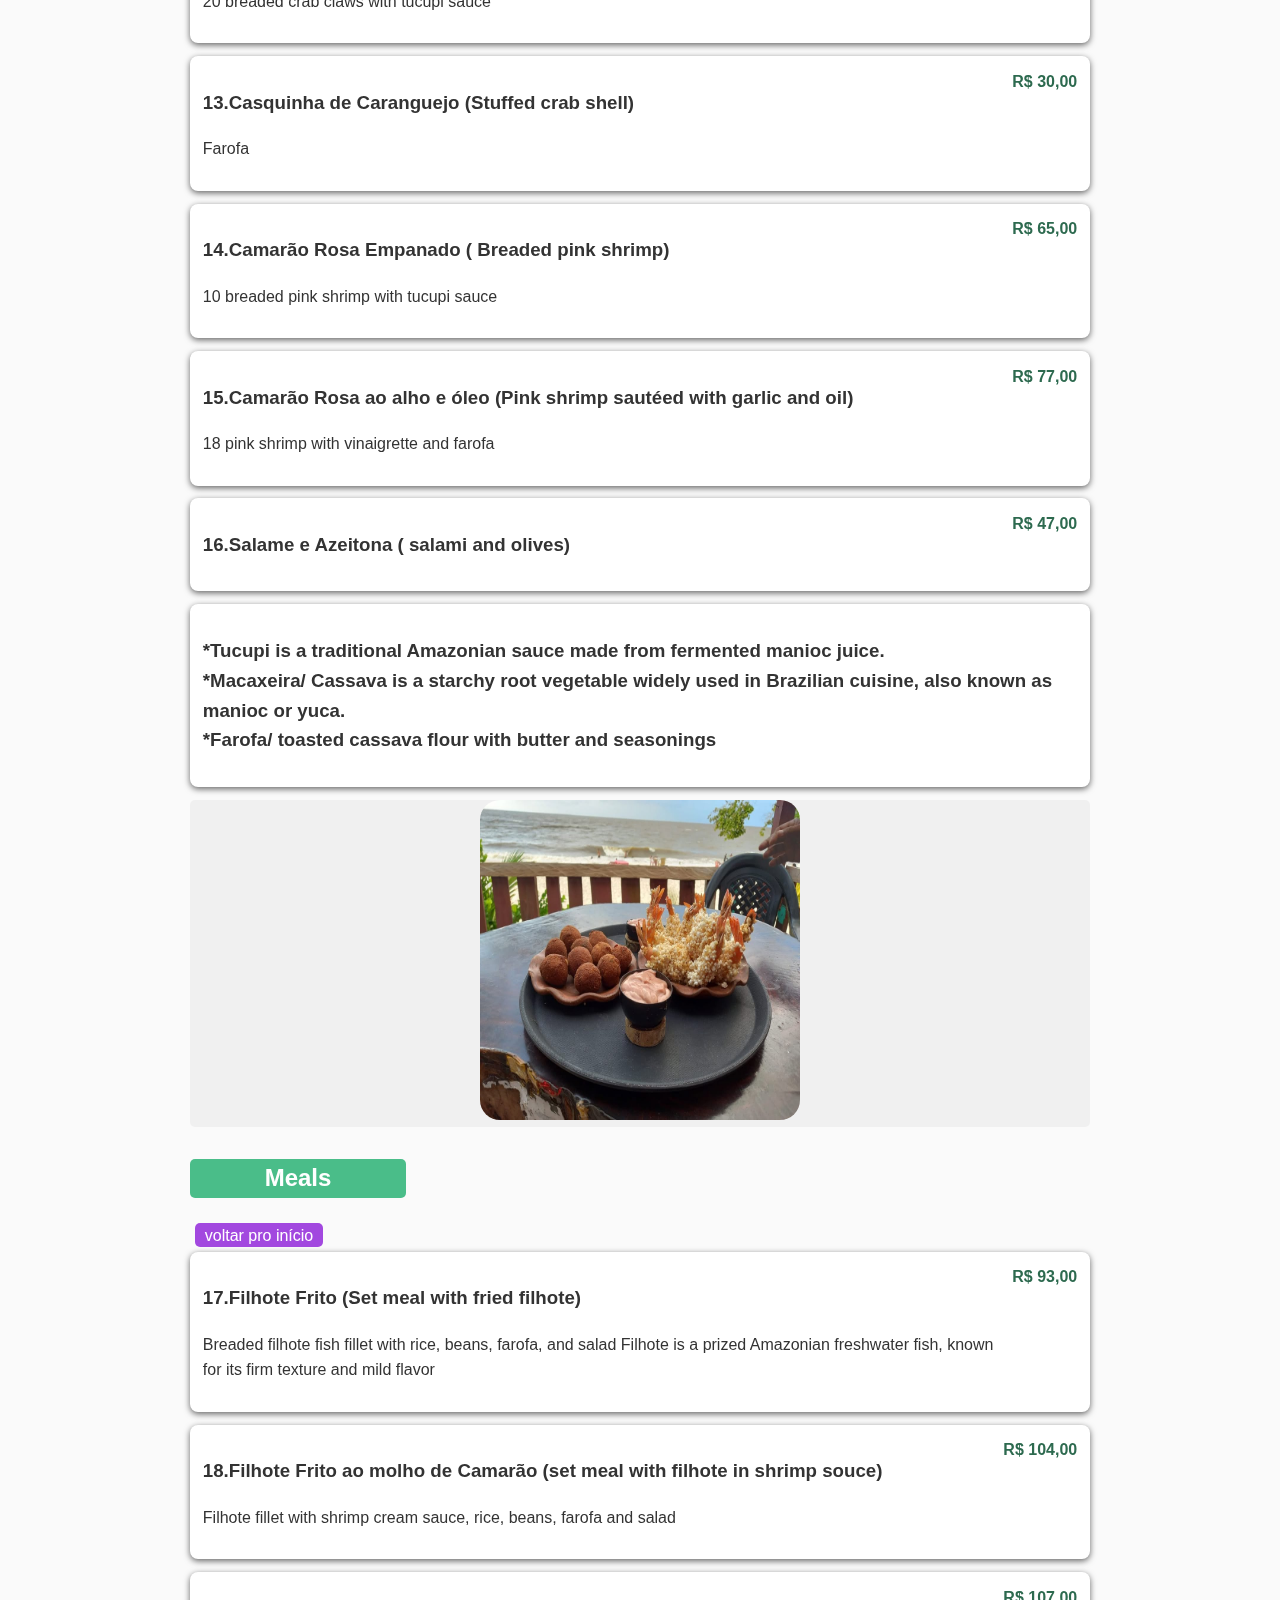
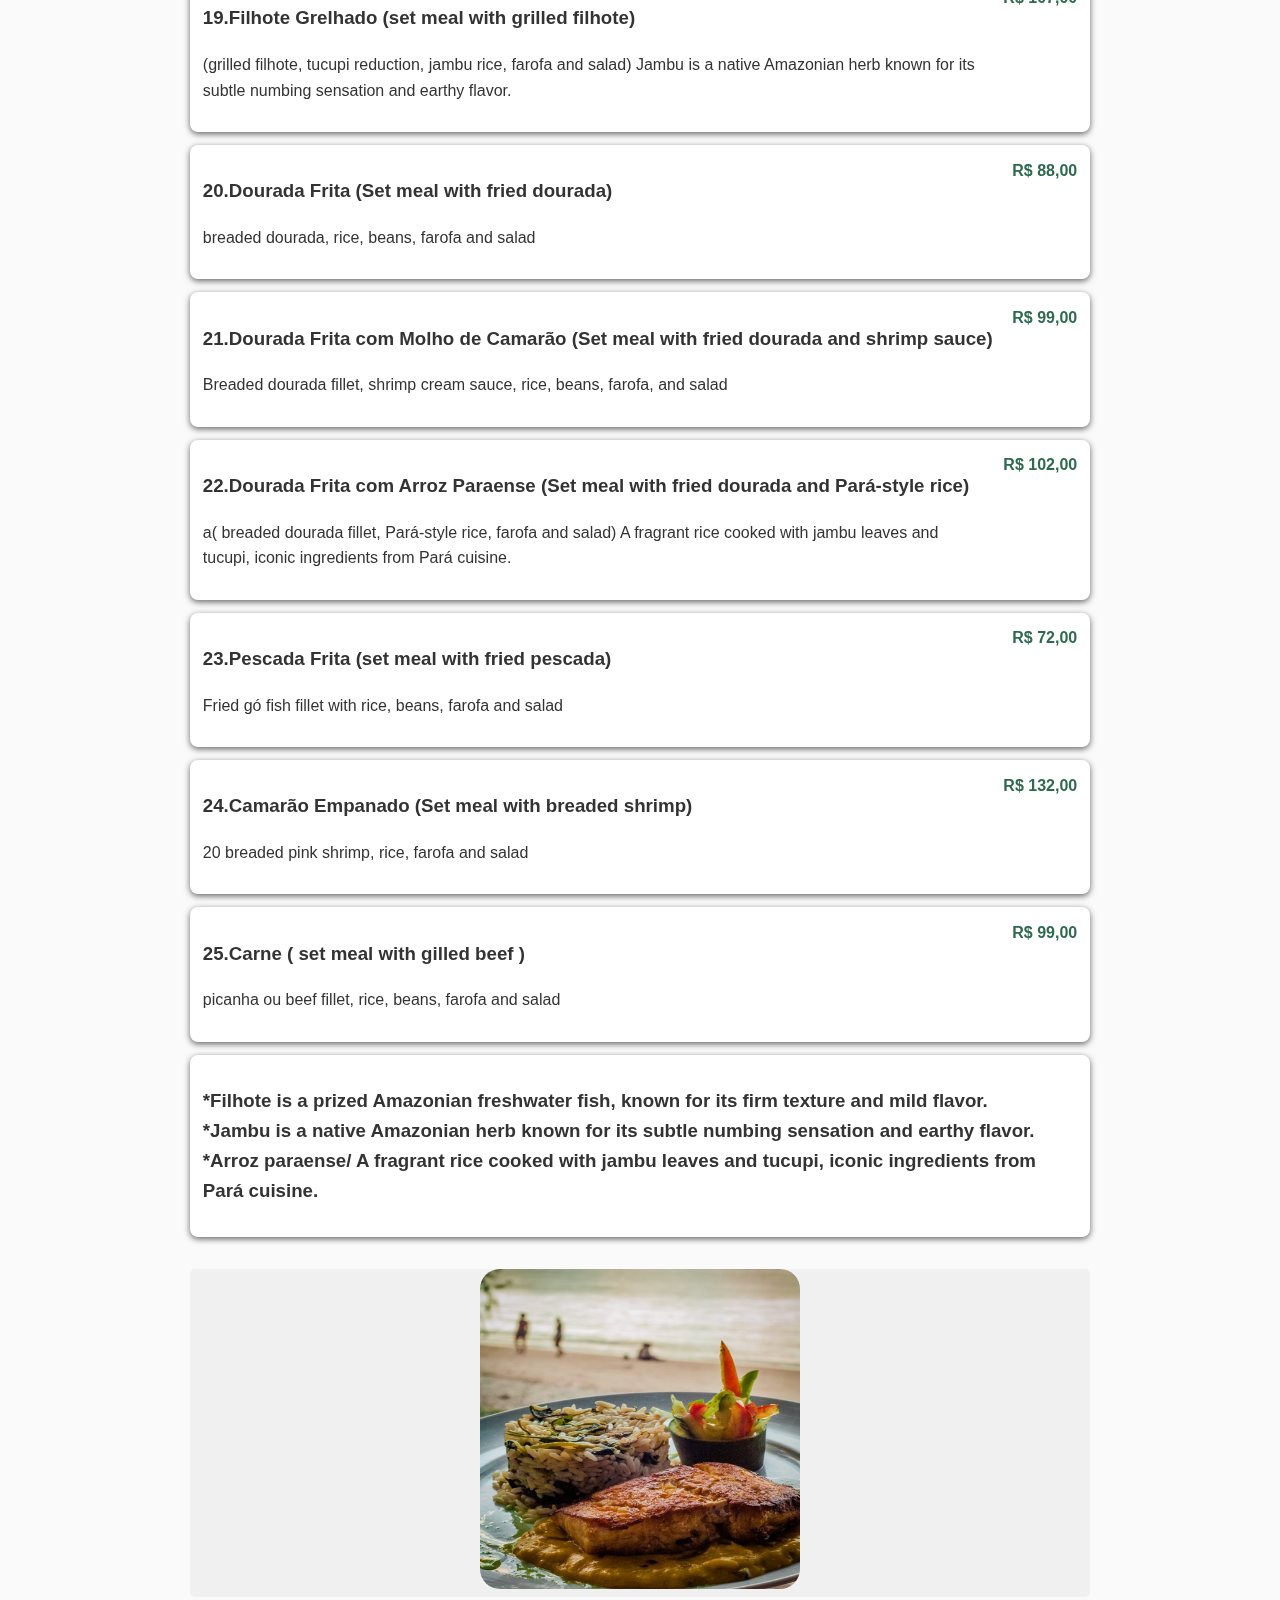
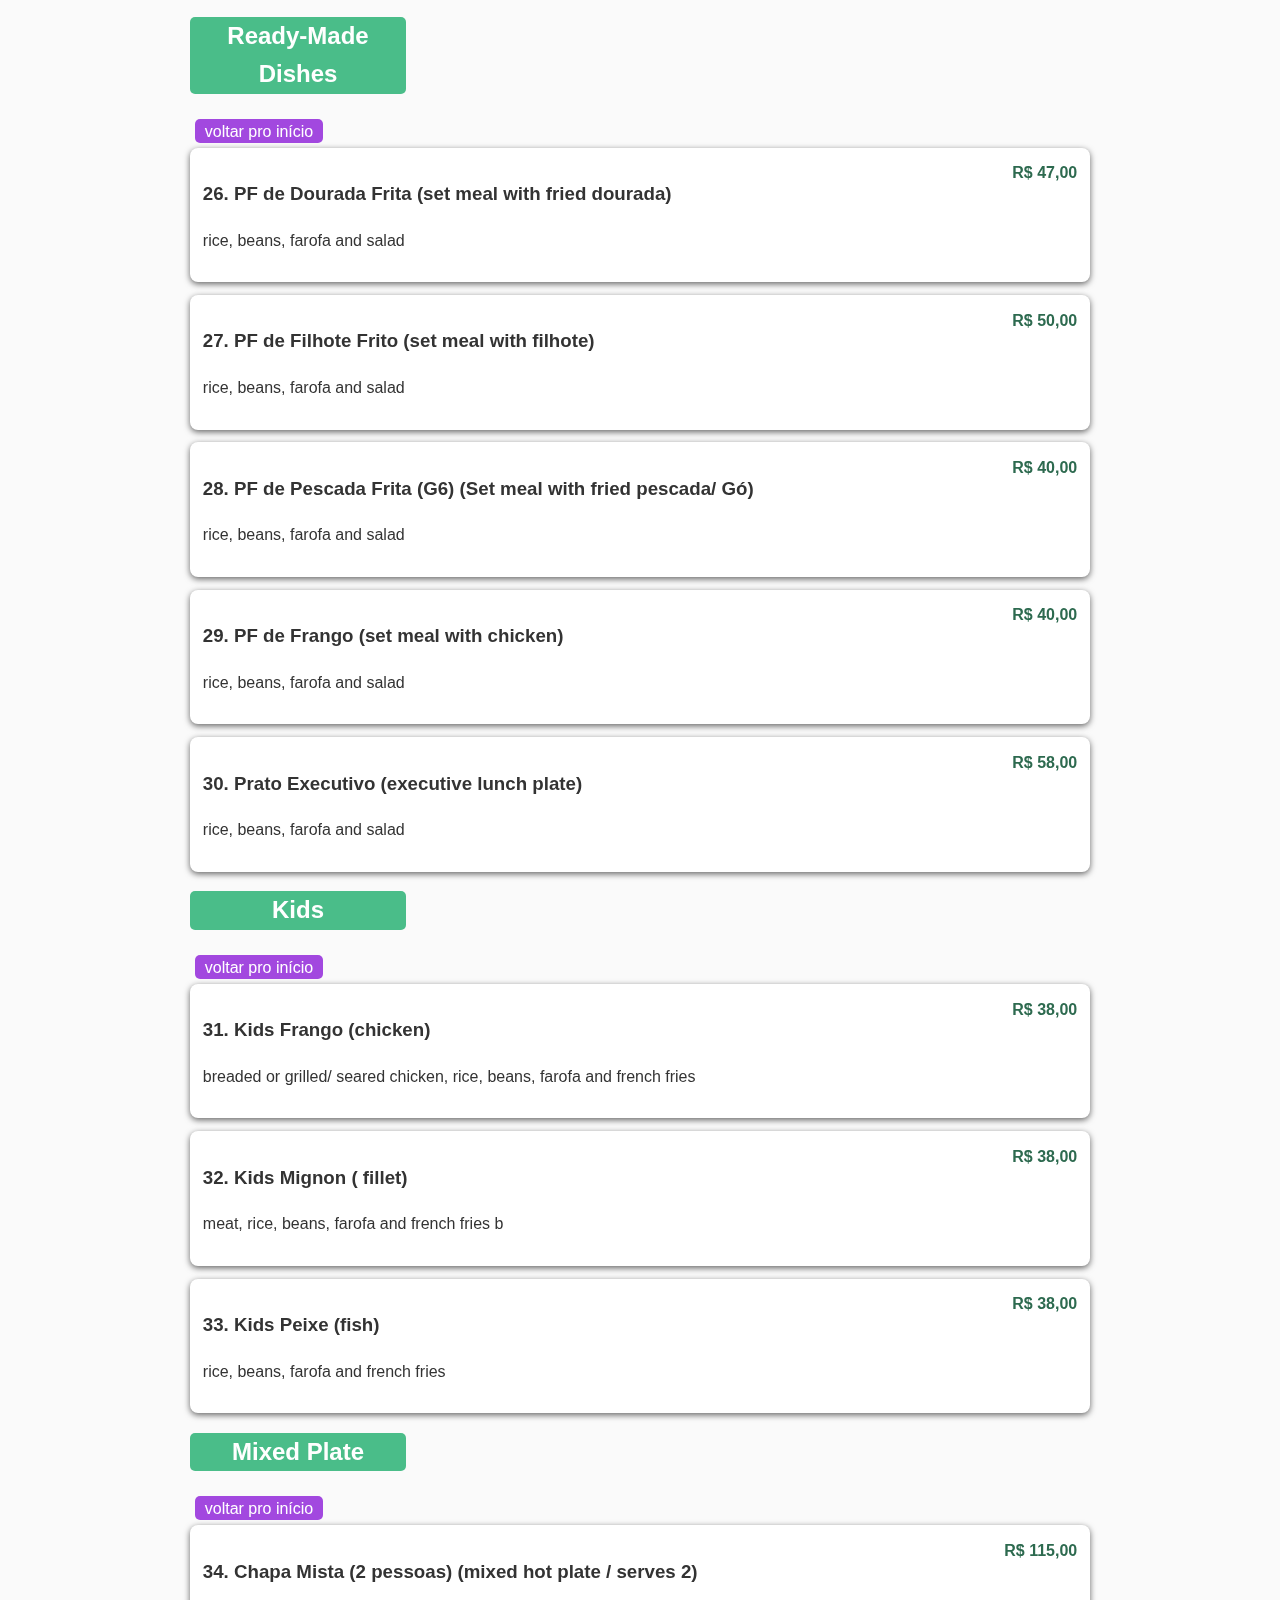
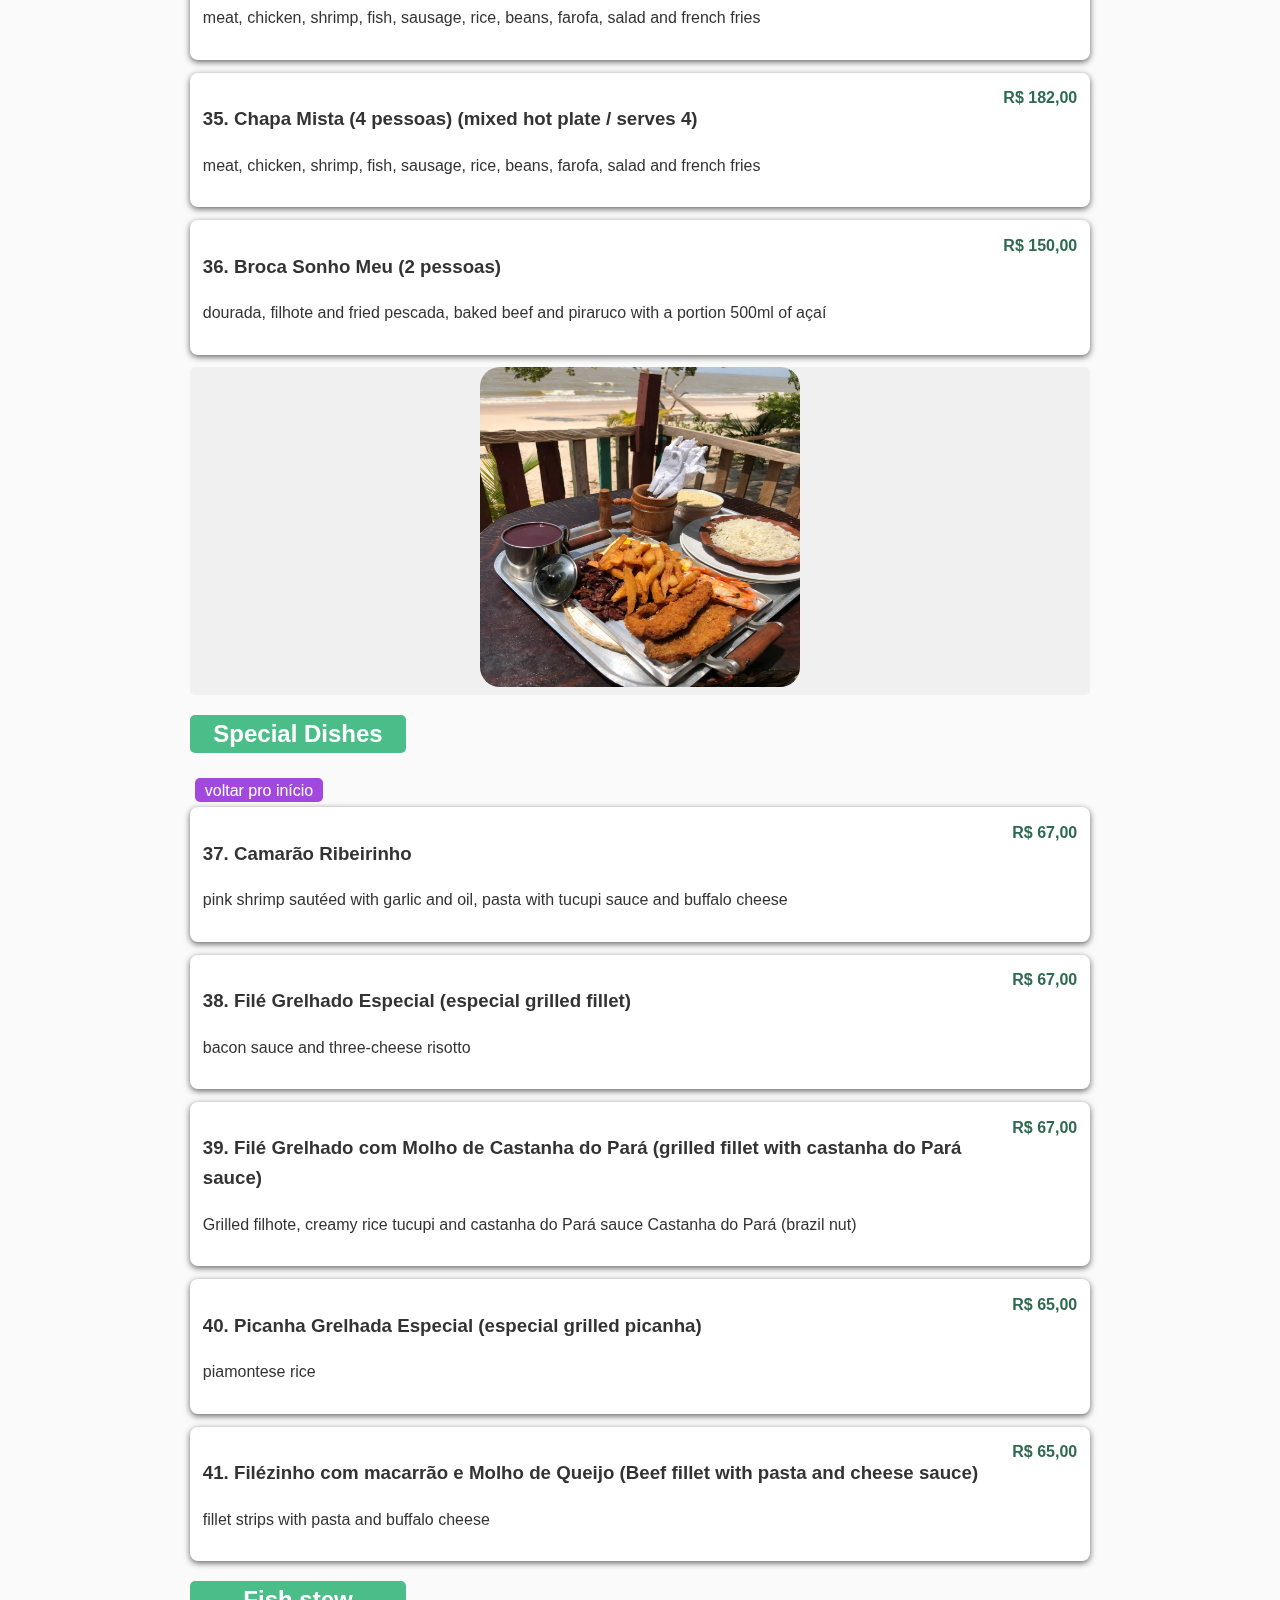
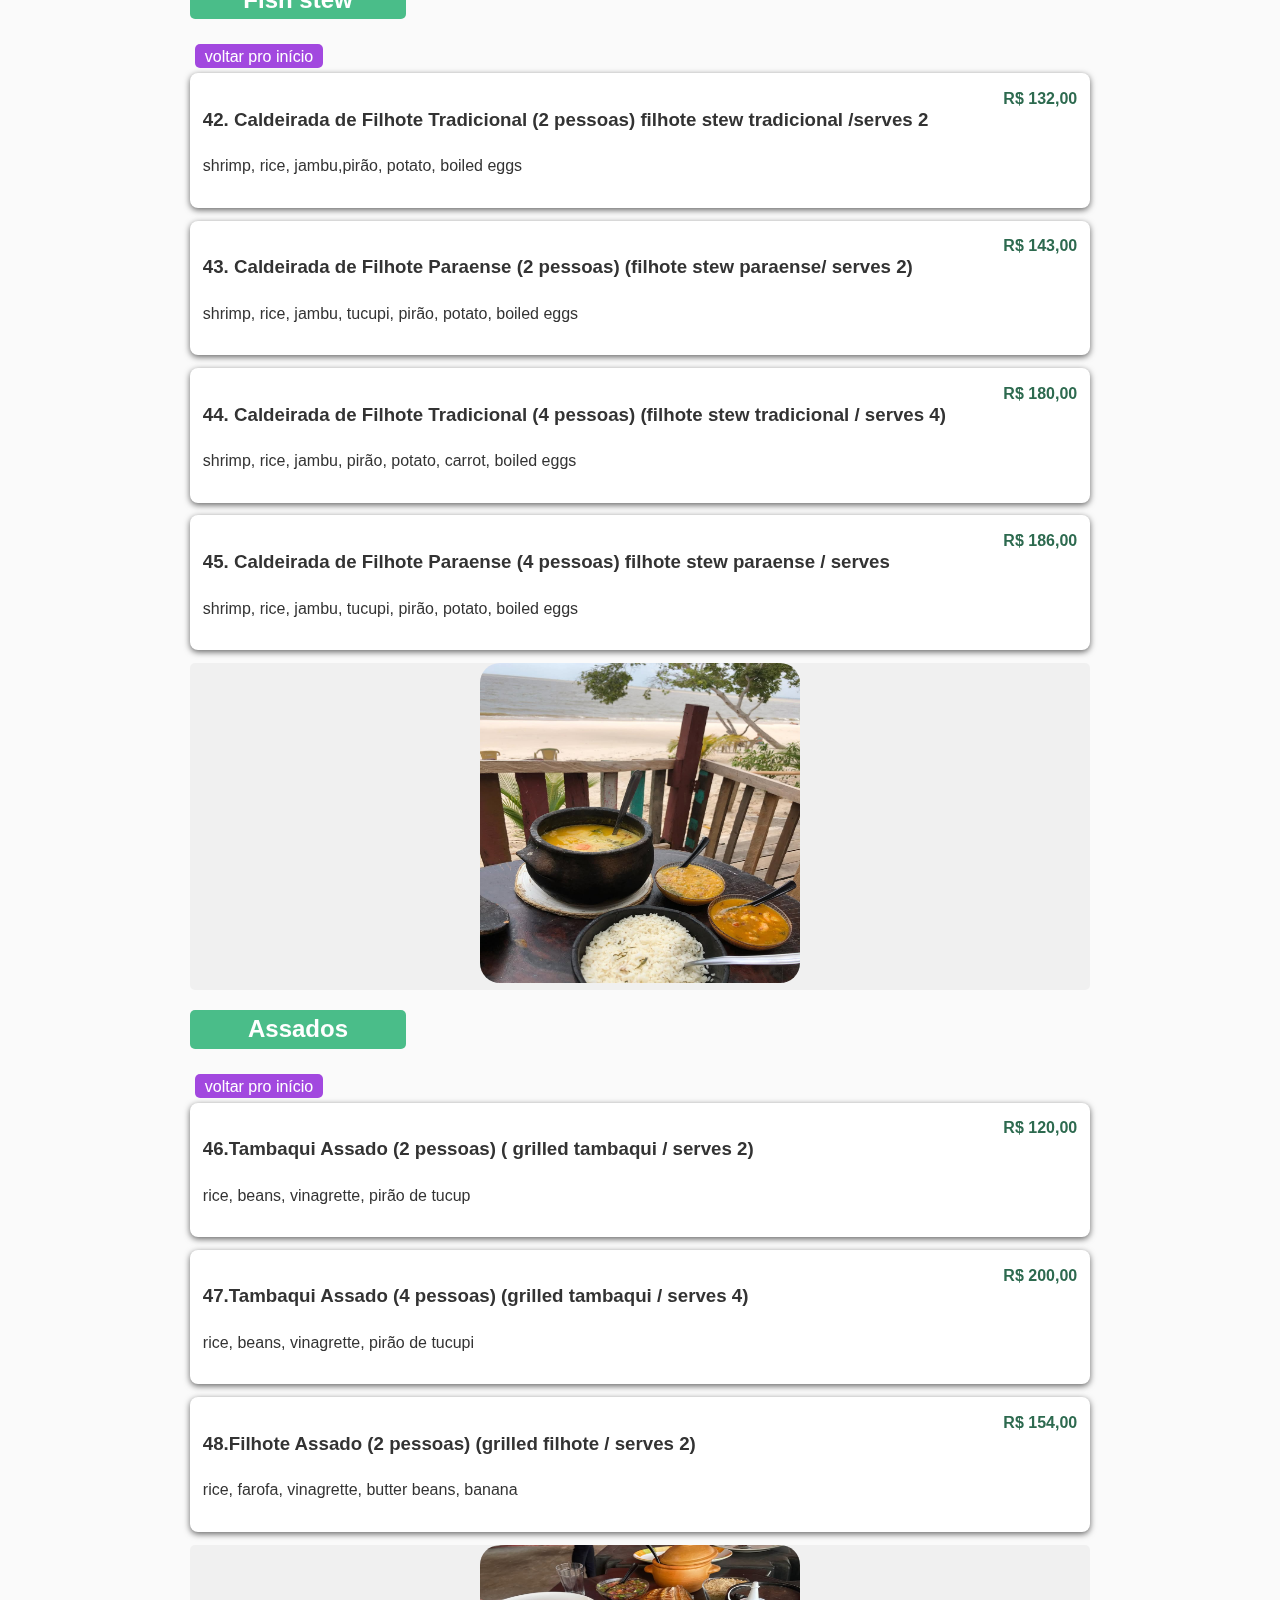
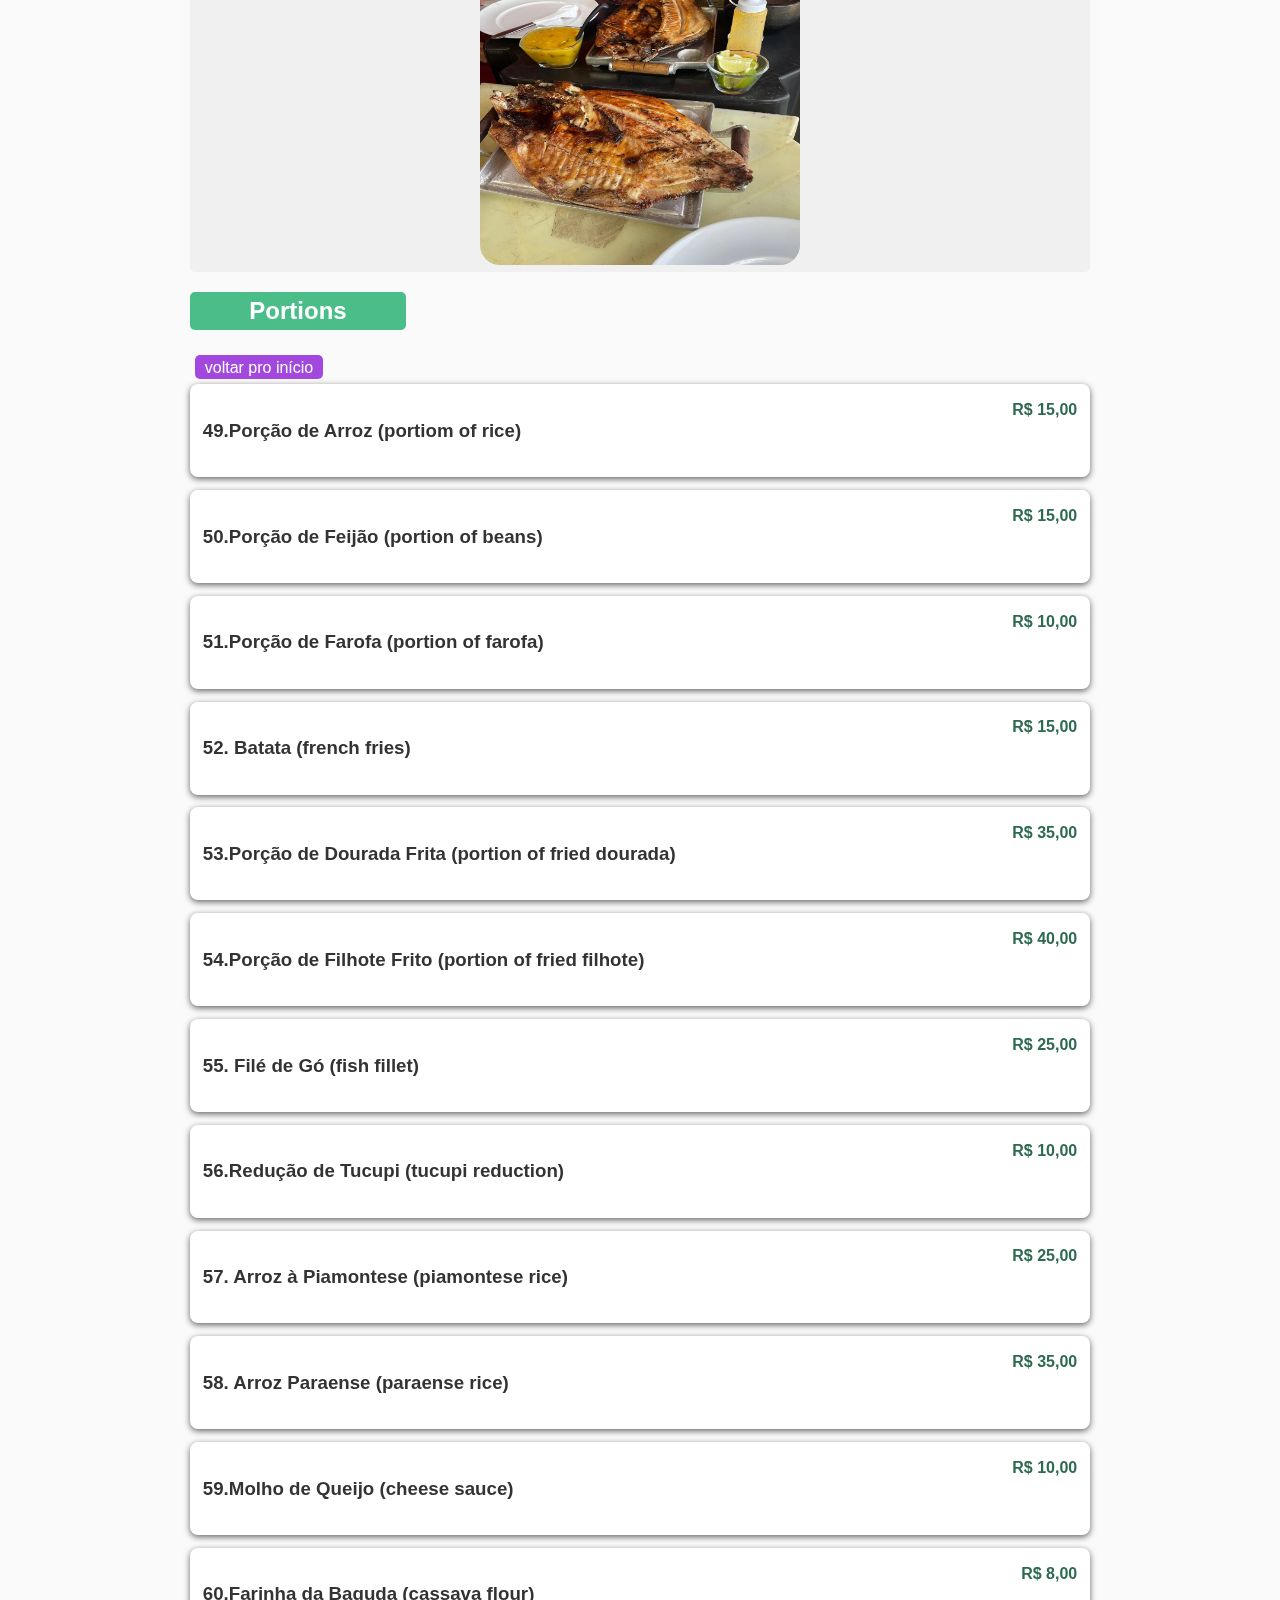
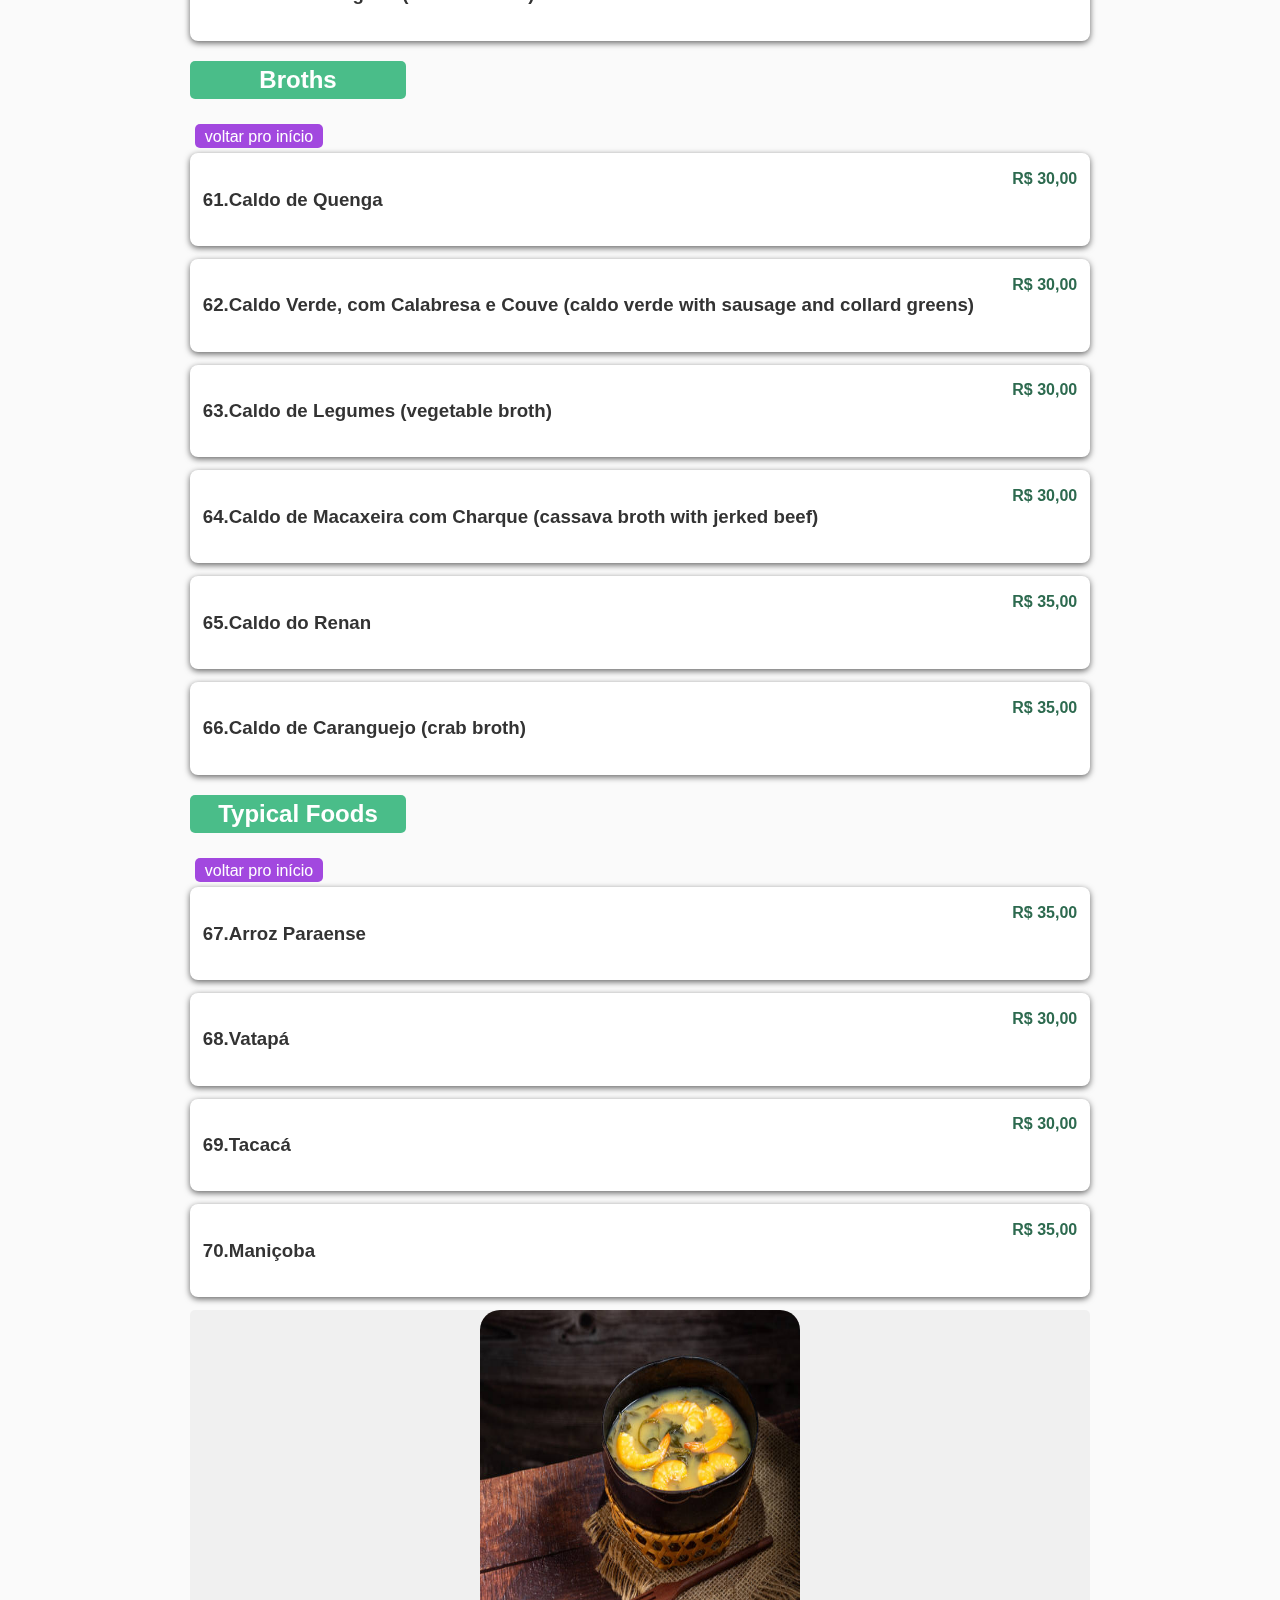
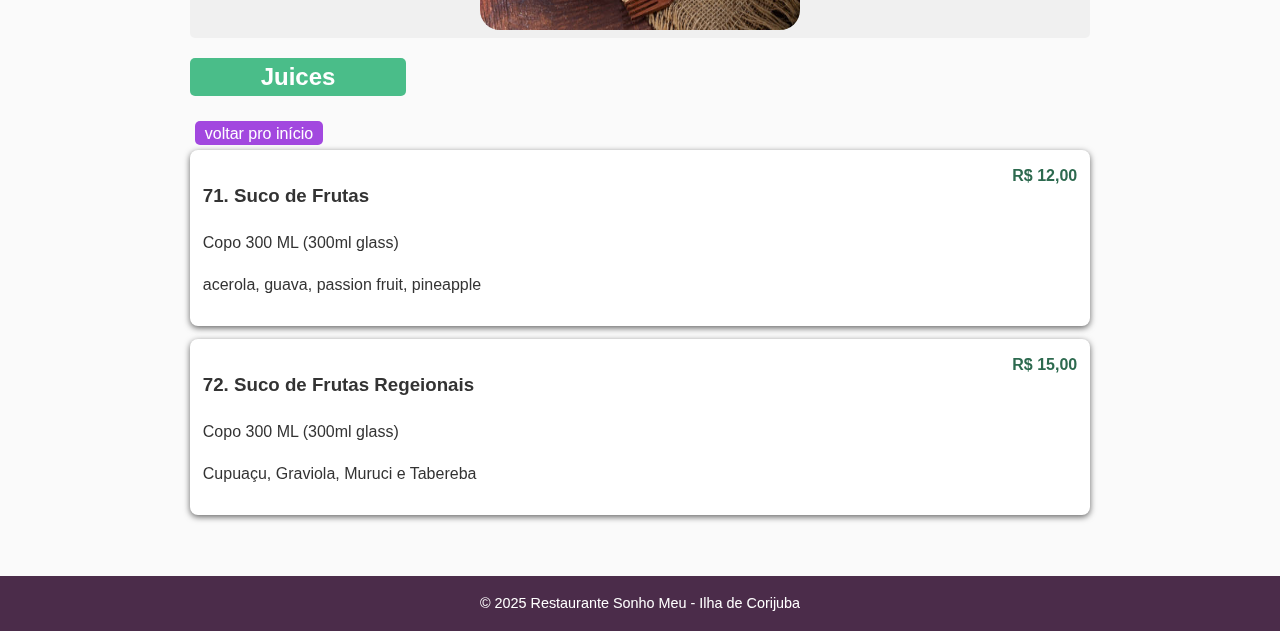
<file: restaurantes/res1(versão ingles).html>
<!DOCTYPE html>
<html lang="pt-BR">

<head>
    <meta charset="UTF-8">
    <meta name="viewport" content="width=device-width, initial-scale=1.0">
    <link rel="stylesheet" href="../estilos/style(1).css">
    <link rel="stylesheet" href="../estilos/res1.css">
      <link rel="shortcut icon" href="../imagem/icone_ilha.webp">
    <title>Sonho Meu Restaurante</title>
</head>

<body>
    <button class="btnDarkMode">
        <span class="circle"></span>
    </button>

    <header>
        <h1>Sonho Meu Restaurante</h1>
    </header>

  <button class="icone_tradução"><a href="res1(1).html"><img  style="   width: 3em;
    height: 3em;" src="../imagem/icone_traducao-removebg-preview.png" alt=""></a></button>

    <div class="container">
        <!-- História -->
        <section class="history">
            <h2>About the Restaurant</h2>
            <p>
               Sonho Meu Restaurant  for regional cuisine on Cotijuba Island. With a welcoming and family-friendly atmosphere, we offer our guests a unique experience, combining Pará tradition with authentic flavors from northern Brazil. <br>

              Our commitment is to bring you fresh seafood, quality ingredients, and traditional recipes that
delight locals and tourists alike. Whether it's a family lunch, a romantic dinner, or a get-together with friends,
Sonho Meu is the ideal place  to taste the real local cuisine. <br>


                In addition to good food, the restaurant offers a lively atmosphere with traditional regional music, such as carimbó, which brings joy and the culture of Cotijuba.

             Sonho Meu has also received a visit from renowned reporter Célia Pinho, from Pará, who highlighted the
restaurant as one of the most welcoming and delicious gastronomic spots on the island.

            </p>
        </section>

        <!-- Informações -->
        <section class="info">
            <div><strong>Time:</strong> Thursday to Sunday, 7:00 - 19:00</div>
            <div><strong>Contact:</strong> (91) 98538-0387</div>
            <div><strong> Instagram:</strong>   <a class="instagram" href="https://www.instagram.com/sonhomeucotijuba__/"
                     target="_blank"  >  <img src="../imagem/link-quebrado.png" alt="" width="25em" height="25em">   sonhomeucotijuba__</a></div>
            <div><strong>Localização:</strong></div>
            <iframe
                src="https://www.google.com/maps/embed?pb=!1m18!1m12!1m3!1d3988.912061819131!2d-48.555133124119116!3d-1.2212240355603712!2m3!1f0!2f0!3f0!3m2!1i1024!2i768!4f13.1!3m3!1m2!1s0x92a46e2f3e67f0e1%3A0x65326433aa85cadb!2sSonho%20Meu!5e0!3m2!1spt-BR!2sbr!4v1761140699485!5m2!1spt-BR!2sbr"
                width="600" height="450" style="border:0;" allowfullscreen="" loading="lazy"
                referrerpolicy="no-referrer-when-downgrade"></iframe>
        </section>
        <div id="voltar"></div>

        <!-- Cardápio -->

        <h2>Click on a section</h2>
        <a class="escolha" href="#anchor">Sharing</a>
        <a class="escolha" href="#refei">Meals</a>
        <a class="escolha" href="#eitos">Ready-Made Dishes</a>
        <a class="escolha" href="#kids">Kids</a>
        <a class="escolha" href="#mista">Mixed Plate</a>
        <a class="escolha" href="#especial">Special Dishes</a>
        <a class="escolha" href="#caldeirada">Fish stew</a>
        <a class="escolha" href="#assados">Assados</a>
        <a class="escolha" href="#porcoes">Portions</a>
        <a class="escolha" href="#caldo">Broths</a>
        <a class="escolha" href="#tipicas">Typical Foods</a>
        <a class="escolha" href="#sucos">Juices</a>




        <section id="escolha"></section>
        <section class="menu-section">
            <h2>Menu</h2>


        </section>
        <div id="anchor"></div>


        <h2 id="petiscos" class="nova">Sharing Portion/Entrées</h2>
        <div class="menu-item">
            <div>
                <h3 class="menu-item-h3">01. Camarão na Tapioca (shrimp In tapioca)</h3>
                <p class="menu-item-p"> 12 pieces of breaded pink shrimp with
                    tucupi sauce, Tucupi is a traditional Amazonian sauce made from fermented manioc juice</p>
            </div>
            <span class="price">R$ 67,00</span>
        </div>

        <div class="menu-item">
            <div>
                <h3>02.Batata Frita (fried potato/ french fries)</h3>
                <p> Buffalo cheese sauce</p>
            </div>
            <span class="price">R$ 27,00 </span>
        </div>

        <div class="menu-item">
            <div>
                <h3>03. Macaxeira Frita (Fried cassava)</h3>
                <p>Buffalo cheese sauce, Cassava is a starchy root vegetable widely used in Brazilian cuisine, also
                    known as manioc or yuca</p>
            </div>
            <span class="price">R$ 27,00</span>
        </div>
        <div class="menu-item">
            <div>
                <h3>04.Batata Fritas e Macaxeira Fritas (French fries & fried cassava) </h3>
                <p> Buffalo cheese sauce </p>
            </div>
            <span class="price">R$ 35,00</span>
        </div>
        <div class="menu-item">
            <div>
                <h3>05.Batata Frita com Calabresa (French fries with sausage)</h3>
                <p>Buffalo cheese sauce</p>
            </div>
            <span class="price">R$ 57,00</span>
        </div>
        <div class="menu-item">
            <div>
                <h3>06.Macaxeira com Charque ( cassava with jarked beef)</h3>
                <p>Buffalo cheese sauce and farofa, farofa= toasted cassava flour with butter and
                    seasonings</p>
            </div>
            <span class="price">R$ 55,00</span>
        </div>

        <div class="menu-item">
            <div>
                <h3>07.Fritas com Isca mignon ( french fries/ cassava with beef tenderloin strips) </h3>
                <p>french fries or fried cassava, dream`s souce,
                    farofa
                </p>
            </div>
            <span class="price">R$ 63,00</span>

        </div>
        <div class="menu-item">
            <div>
                <h3>08.Isca de Dourada Fritas ( Fried golden fish bites) </h3>
                <p>tucupi sauce and farofa,fried fillets of amazon fish </p>
            </div>
            <span class="price">R$ 70,00</span>
        </div>
        <div class="menu-item">


            <div>
                <h3>09.Isca de Filhote frito ( local fish/regiona) </h3>
                <p>tucupi sauce and farofa </p>
            </div>
            <span class="price">R$ 77,00</span>
        </div>

        <div class="menu-item">
            <div>
                <h3>10.Isca de Pirarucu ( Fried pirarucu bites) </h3>
                <p>tucupi sauce </p>
            </div>
            <span class="price">R$ 60,00</span>
        </div>

        <div class="menu-item">
            <div>
                <h3>11.Isca de Filhote com Fritas (local fish/regional wuth french fries) </h3>
                <p> Tucupi sauce and buffalo cheese sauce
                </p>
            </div>
            <span class="price">R$ 60,00</span>
        </div>

        <div class="menu-item">
            <div>
                <h3>12.Patas de Caranguejo (Crab claw)</h3>
                <p> 20 breaded crab claws with tucupi sauce</p>
            </div>
            <span class="price">R$ 49,00</span>
        </div>

        <div class="menu-item">
            <div>
                <h3>13.Casquinha de Caranguejo (Stuffed crab shell) </h3>
                <p>Farofa </p>
            </div>
            <span class="price">R$ 30,00</span>
        </div>

        <div class="menu-item">
            <div>
                <h3>14.Camarão Rosa Empanado ( Breaded pink shrimp) </h3>
                <p> 10 breaded pink shrimp with tucupi sauce</p>
            </div>
            <span class="price">R$ 65,00</span>
        </div>
        <div class="menu-item">
            <div>
                <h3>15.Camarão Rosa ao alho e óleo (Pink shrimp sautéed with garlic and oil)</h3>
                <p>18 pink shrimp with vinaigrette and farofa </p>
            </div>
            <span class="price">R$ 77,00</span>
        </div>


        <div class="menu-item">
            <div>
                <h3>16.Salame e Azeitona ( salami and olives) </h3>
                <p> </p>
            </div>
            <span class="price">R$ 47,00</span>
        </div>
        <div class="menu-item">
            <div>
                <h3>*Tucupi is a traditional Amazonian sauce made from fermented manioc juice. <br>
                    *Macaxeira/ Cassava is a starchy root vegetable widely used in Brazilian cuisine, also known as
                    manioc
                    or yuca. <br>
                    *Farofa/ toasted cassava flour with butter and seasonings </h3>
            </div>
        </div>



        <div id="fotos">
            <img src="../imagem/tapioca.jpg" alt="fotos_comidas">
        </div>
        <div id="refei"></div>
        <section class="menu-section">


            <h2 id="refeição" class="nova">Meals</h2> <a class="escolha" href="#voltar">voltar pro início</a>
            <div class="menu-item">
                <div>
                    <h3>17.Filhote Frito (Set meal with fried filhote) </h3>
                    <p>Breaded filhote fish fillet with rice, beans, farofa,
                        and salad Filhote is a prized Amazonian freshwater fish, known for its firm texture and mild
                        flavor </p>
                </div>
                <span class="price">R$ 93,00</span>
            </div>

            <div>
                <div class="menu-item">
                    <div>
                        <h3>18.Filhote Frito ao molho de Camarão (set meal with filhote in shrimp souce) </h3>
                        <p>Filhote fillet with shrimp cream sauce,
                            rice, beans, farofa and salad</p>
                    </div>
                    <span class="price">R$ 104,00</span>
                </div>


                <div>
                    <div class="menu-item">
                        <div>
                            <h3>19.Filhote Grelhado (set meal with grilled filhote)</h3>
                            <p> (grilled filhote, tucupi
                                reduction, jambu rice, farofa and salad) Jambu is a native Amazonian herb known for its
                                subtle numbing sensation and
                                earthy flavor.</p>
                        </div>
                        <span class="price">R$ 107,00</span>
                    </div>


                    <div>
                        <div class="menu-item">
                            <div>
                                <h3>20.Dourada Frita (Set meal with fried dourada) </h3>
                                <p>breaded dourada, rice, beans, farofa and salad
                                </p>
                            </div>
                            <span class="price">R$ 88,00</span>
                        </div>


                        <div>
                            <div class="menu-item">
                                <div>
                                    <h3>21.Dourada Frita com Molho de Camarão (Set meal with fried dourada and shrimp
                                        sauce) </h3>
                                    <p>Breaded dourada fillet, shrimp
                                        cream sauce, rice, beans, farofa, and salad</p>
                                </div>
                                <span class="price">R$ 99,00</span>
                            </div>

                            <div>
                                <div class="menu-item">
                                    <div>
                                        <h3>22.Dourada Frita com Arroz Paraense (Set meal with fried dourada and
                                            Pará-style rice) </h3>
                                        <p> a( breaded dourada fillet, Pará-style rice,
                                            farofa and salad) A fragrant rice cooked with jambu leaves and tucupi,
                                            iconic ingredients from Pará cuisine.</p>
                                    </div>
                                    <span class="price">R$ 102,00</span>
                                </div>

                                <div>
                                    <div class="menu-item">
                                        <div>
                                            <h3>23.Pescada Frita (set meal with fried pescada) </h3>
                                            <p>Fried gó fish fillet with rice, beans, farofa and salad
                                            </p>
                                        </div>
                                        <span class="price">R$ 72,00</span>
                                    </div>

                                    <div>
                                        <div class="menu-item">
                                            <div>
                                                <h3>24.Camarão Empanado (Set meal with breaded shrimp)</h3>
                                                <p>20 breaded pink shrimp,
                                                    rice, farofa and salad
                                                </p>
                                            </div>
                                            <span class="price">R$ 132,00</span>
                                        </div>

                                        <div>
                                            <div class="menu-item">
                                                <div>
                                                    <h3>25.Carne ( set meal with gilled beef ) </h3>
                                                    <p>picanha ou beef fillet, rice, beans, farofa and
                                                        salad
                                                    </p>
                                                </div>
                                                <span class="price">R$ 99,00</span>
                                            </div>

                                            <div class="menu-item">

                                                <h3>*Filhote is a prized Amazonian freshwater fish, known for its firm
                                                    texture and mild flavor.
                                                    <br>
                                                    *Jambu is a native Amazonian herb known for its subtle numbing
                                                    sensation and earthy flavor.
                                                    <br>
                                                    *Arroz paraense/ A fragrant rice cooked with jambu leaves and
                                                    tucupi, iconic ingredients from Pará cuisine.
                                                </h3>
                                            </div>
                                        </div>
                                    </div>

                                    <div id="eitos"></div>



        </section>
        <div id="fotos">
            <img src="../imagem/file.jpg" alt="fotos_comidas">
        </div>

        <h2 id="pratosFeitos" class="nova">Ready-Made Dishes</h2>
        <a class="escolha" href="#voltar">voltar pro início</a>
        <div>
            <div class="menu-item">
                <div>
                    <h3> 26. PF de Dourada Frita (set meal with fried dourada)</h3>
                    <p> rice, beans, farofa and salad
                    </p>
                </div>
                <span class="price">R$ 47,00</span>
            </div>
            <div class="menu-item">
                <div>
                    <h3> 27. PF de Filhote Frito (set meal with filhote)</h3>
                    <p>rice, beans, farofa and salad
                    </p>
                </div>
                <span class="price">R$ 50,00</span>
            </div>
            <div class="menu-item">
                <div>
                    <h3> 28. PF de Pescada Frita (G6) (Set meal with fried pescada/ Gó) </h3>
                    <p> rice, beans, farofa and salad
                    </p>
                </div>
                <span class="price">R$ 40,00</span>
            </div>

        </div>
        <div class="menu-item">
            <div>
                <h3> 29. PF de Frango (set meal with chicken) </h3>
                <p> rice, beans, farofa and salad
                </p>
            </div>
            <span class="price">R$ 40,00</span>
        </div>


        <div class="menu-item">
            <div>
                <h3> 30. Prato Executivo (executive lunch plate) </h3>
                <p> rice, beans, farofa and salad
                </p>
            </div>
            <span class="price">R$ 58,00</span>
        </div>

        <div id="kids" class="nova"></div>


        </section>
        <h2 id="kids" class="nova">Kids </h2>
        <a class="escolha" href="#voltar">voltar pro início</a>
        <div class="menu-item">
            <div>
                <h3> 31. Kids Frango (chicken)</h3>
                <p> breaded or grilled/ seared chicken, rice,
                    beans, farofa and french fries</p>
            </div>
            <span class="price">R$ 38,00</span>
        </div>
        <div class="menu-item">
            <div>
                <h3> 32. Kids Mignon ( fillet)</h3>
                <p> meat, rice, beans, farofa and french fries b</p>
            </div>
            <span class="price">R$ 38,00</span>
        </div>
        <div class="menu-item">
            <div>
                <h3> 33. Kids Peixe (fish)</h3>
                <p> rice, beans, farofa and french fries </p>
            </div>
            <span class="price">R$ 38,00</span>
        </div>

        <div id="chapMmista" class="nova"></div>

        <h2 id="chapaMista" class="nova">Mixed Plate </h2>
        <a class="escolha" href="#voltar">voltar pro início</a>
        <div class="menu-item">
            <div>
                <h3> 34. Chapa Mista (2 pessoas) (mixed hot plate / serves 2) </h3>
                <p> meat,
                    chicken, shrimp, fish, sausage, rice, beans, farofa, salad and french fries</p>
            </div>
            <span class="price">R$ 115,00</span>
        </div>
        <div class="menu-item">
            <div>
                <h3> 35. Chapa Mista (4 pessoas) (mixed hot plate / serves 4) </h3>
                <p> meat,
                    chicken, shrimp, fish, sausage, rice, beans, farofa, salad and french fries</p>
            </div>
            <span class="price">R$ 182,00</span>
        </div>
        <div class="menu-item">
            <div>
                <h3> 36. Broca Sonho Meu (2 pessoas) </h3>
                <p> dourada, filhote and fried pescada, baked beef and piraruco with a portion 500ml of
                    açaí </p>
            </div>
            <span class="price">R$ 150,00</span>

        </div>
        <div id="fotos">
            <img src="../imagem/chapa.jpg" alt="fotos_comidas">
        </div>
        <div id="especial"></div>

        <h2 id="pratosEspeciais" class="nova">Special Dishes </h2>
        <a class="escolha" href="#voltar">voltar pro início</a>
        <div class="menu-item">
            <div>
                <h3> 37. Camarão Ribeirinho </h3>
                <p> pink shrimp sautéed with garlic and oil, pasta with tucupi sauce and buffalo
                    cheese

                </p>
            </div>
            <span class="price">R$ 67,00</span>



        </div>
        <div class="menu-item">
            <div>
                <h3> 38. Filé Grelhado Especial (especial grilled fillet) </h3>
                <p> bacon sauce and three-cheese risotto </p>
            </div>
            <span class="price">R$ 67,00</span>


        </div>
        <div class="menu-item">
            <div>
                <h3> 39. Filé Grelhado com Molho de Castanha do Pará (grilled fillet with castanha do
                    Pará sauce) </h3>
                <p> Grilled filhote, creamy rice tucupi and castanha do Pará sauce
                    Castanha do Pará (brazil nut) </p>
            </div>
            <span class="price">R$ 67,00</span>


        </div>
        <div class="menu-item">
            <div>
                <h3> 40. Picanha Grelhada Especial (especial grilled picanha)</h3>
                <p>piamontese rice </p>
            </div>
            <span class="price">R$ 65,00</span>


        </div>
        <div class="menu-item">
            <div>
                <h3> 41. Filézinho com macarrão e Molho de Queijo (Beef fillet with pasta and cheese
                    sauce)</h3>
                <p> fillet strips with pasta and buffalo
                    cheese </p>
            </div>
            <span class="price">R$ 65,00</span>


        </div>
        <div id="caldeirada" class="nova"></div>

        <h2 class="nova">Fish stew</h2>
        <a class="escolha" href="#voltar">voltar pro início</a>
        <div class="menu-item">
            <div>
                <h3> 42. Caldeirada de Filhote Tradicional (2 pessoas) filhote stew tradicional /serves 2 </h3>
                <p> shrimp, rice, jambu,pirão, potato,
                    boiled eggs</p>
            </div>
            <span class="price">R$ 132,00</span>


        </div>
        <div class="menu-item">
            <div>
                <h3> 43. Caldeirada de Filhote Paraense (2 pessoas) (filhote stew paraense/ serves 2) </h3>
                <p>shrimp, rice, jambu,
                    tucupi, pirão, potato, boiled eggs </p>
            </div>
            <span class="price">R$ 143,00</span>


        </div>
        <div class="menu-item">
            <div>
                <h3> 44. Caldeirada de Filhote Tradicional (4 pessoas) (filhote stew tradicional / serves 4) </h3>
                <p> shrimp, rice, jambu,
                    pirão, potato, carrot, boiled eggs </p>
            </div>
            <span class="price">R$ 180,00</span>


        </div>
        <div class="menu-item">
            <div>
                <h3> 45. Caldeirada de Filhote Paraense (4 pessoas) filhote stew paraense / serves </h3>
                <p> shrimp, rice, jambu,
                    tucupi, pirão, potato, boiled eggs </p>
            </div>
            <span class="price">R$ 186,00</span>
        </div>
        <div id="fotos">
            <img src="../imagem/cozidos.jpg" alt="fotos_comidas">
        </div>

        <div id="assados" class="nova"></div>
        <h2 class="nova">Assados </h2>
        <a class="escolha" href="#voltar">voltar pro início</a>
        <div class="menu-item">
            <div>
                <h3> 46.Tambaqui Assado (2 pessoas) ( grilled tambaqui / serves 2) </h3>
                <p> rice, beans, vinagrette, pirão de tucup </p>
            </div>
            <span class="price">R$ 120,00</span>
        </div>
        <div class="menu-item">
            <div>
                <h3> 47.Tambaqui Assado (4 pessoas) (grilled tambaqui / serves 4) </h3>
                <p> rice, beans, vinagrette, pirão de tucupi </p>
            </div>
            <span class="price">R$ 200,00</span>
        </div>
        <div class="menu-item">
            <div>
                <h3> 48.Filhote Assado (2 pessoas) (grilled filhote / serves 2) </h3>
                <p> rice, farofa, vinagrette,
                    butter beans, banana</p>
            </div>
            <span class="price">R$ 154,00</span>


        </div>

        <div id="fotos">
            <img src="../imagem/assados.jpg" alt="fotos_comidas">
        </div>
        <div id="porções" class="nova"></div>
        <h2 class="nova">Portions </h2>
        <a class="escolha" href="#voltar">voltar pro início</a>
        <div class="menu-item">
            <div>
                <h3> 49.Porção de Arroz (portiom of rice) </h3>

            </div>
            <span class="price">R$ 15,00 </span>
        </div>
        <div class="menu-item">
            <div>
                <h3> 50.Porção de Feijão (portion of beans) </h3>

            </div>
            <span class="price">R$ 15,00</span>
        </div>
        <div class="menu-item">
            <div>
                <h3> 51.Porção de Farofa (portion of farofa) </h3>

            </div>
            <span class="price">R$ 10,00</span>
        </div>
        <div class="menu-item">
            <div>
                <h3> 52. Batata (french fries) </h3>

            </div>
            <span class="price">R$ 15,00</span>
        </div>
        <div class="menu-item">
            <div>
                <h3> 53.Porção de Dourada Frita (portion of fried dourada) </h3>

            </div>
            <span class="price">R$ 35,00</span>
        </div>
        <div class="menu-item">
            <div>
                <h3> 54.Porção de Filhote Frito (portion of fried filhote) </h3>

            </div>
            <span class="price">R$ 40,00</span>
        </div>
        <div class="menu-item">
            <div>
                <h3> 55. Filé de Gó (fish fillet) </h3>

            </div>
            <span class="price">R$ 25,00</span>
        </div>
        <div class="menu-item">
            <div>
                <h3> 56.Redução de Tucupi (tucupi reduction) </h3>

            </div>
            <span class="price">R$ 10,00</span>
        </div>

        <div class="menu-item">
            <div>
                <h3> 57. Arroz à Piamontese (piamontese rice) </h3>

            </div>
            <span class="price">R$ 25,00</span>
        </div>
        <div class="menu-item">
            <div>
                <h3> 58. Arroz Paraense (paraense rice) </h3>

            </div>
            <span class="price">R$ 35,00</span>
        </div>
        <div class="menu-item">
            <div>
                <h3> 59.Molho de Queijo (cheese sauce) </h3>

            </div>
            <span class="price">R$ 10,00</span>
        </div>
        <div class="menu-item">
            <div>
                <h3> 60.Farinha da Baguda (cassava flour)</h3>

            </div>
            <span class="price">R$ 8,00</span>
        </div>
        <div id="caldo"></div>
        <h2 id="caldos" class="nova">Broths </h2>
        <a class="escolha" href="#voltar">voltar pro início</a>
        <div class="menu-item">
            <div>
                <h3> 61.Caldo de Quenga </h3>

            </div>
            <span class="price">R$ 30,00</span>
        </div>
        <div class="menu-item">
            <div>
                <h3> 62.Caldo Verde, com Calabresa e Couve (caldo verde with sausage and collard greens)</h3>

            </div>
            <span class="price">R$ 30,00</span>

        </div>
        <div class="menu-item">
            <div>
                <h3> 63.Caldo de Legumes (vegetable broth) </h3>

            </div>
            <span class="price">R$ 30,00</span>

        </div>
        <div class="menu-item">
            <div>
                <h3> 64.Caldo de Macaxeira com Charque (cassava broth with jerked beef) </h3>

            </div>
            <span class="price">R$ 30,00</span>

        </div>
        <div class="menu-item">
            <div>
                <h3> 65.Caldo do Renan </h3>

            </div>
            <span class="price">R$ 35,00</span>

        </div>

        <div class="menu-item">
            <div>
                <h3> 66.Caldo de Caranguejo (crab broth) </h3>

            </div>
            <span class="price">R$ 35,00</span>

        </div>
        <div id="tipicas"></div>

        <h2 id="comidasTípicas" class="nova">Typical Foods </h2>
        <a class="escolha" href="#voltar">voltar pro início</a>
        <div class="menu-item">
            <div>
                <h3> 67.Arroz Paraense </h3>

            </div>
            <span class="price">R$ 35,00</span>

        </div>

        <div class="menu-item">
            <div>
                <h3> 68.Vatapá</h3>

            </div>
            <span class="price">R$ 30,00</span>

        </div>
        <div class="menu-item">
            <div>
                <h3> 69.Tacacá</h3>

            </div>
            <span class="price">R$ 30,00</span>

        </div>
        <div class="menu-item">
            <div>
                <h3> 70.Maniçoba</h3>

            </div>
            <span class="price">R$ 35,00</span>

        </div>

        <div id="fotos">
            <img src="../imagem/foto-tacaca.jpg" alt="fotos_comidas">
        </div>
        <h2 class="nova">Juices </h2>
        <a class="escolha" href="#voltar">voltar pro início</a>
        <div id="sucos"></div>

        <div class="menu-item">
            <div>
                <h3>71. Suco de Frutas </h3>
                <p> Copo 300 ML (300ml glass)
                </p>
                <p> acerola, guava, passion fruit, pineapple</p>

            </div>
            <span class="price">R$ 12,00</span>

        </div>
        <div class="menu-item">
            <div>
                <h3>72. Suco de Frutas Regeionais </h3>
                <p> Copo 300 ML (300ml glass)
                </p>
                <p> Cupuaçu, Graviola, Muruci e Tabereba </p>

            </div>
            <span class="price">R$ 15,00</span>

        </div>



    </div>

    <footer>
        © 2025 Restaurante Sonho Meu - Ilha de Corijuba
    </footer>
    <script type="module" src="../scripts/page1(1).js"></script>
    <script src="../scripts/rolagem(1).js"></script>
</body>

</html>
</file>
<file: estilos/style(1).css>
body {
  margin: 0;
  font-family: "Poppins", sans-serif;
  color: #333;
  transition: background .3s ease-in-out;
  /* background-color: black; */
  /*  PRECISO ADICIONAR UMA COR PRETA DIFERENTE PARA O MODO ESCURO  */
}

.btnDarkMode {
  min-width: 80px;
  min-height: 40px;
  border-radius: 20px;
  border: 1px solid black;
  position: absolute;
  top: 15px;
  right: 20px;
  background-color: lightGray;
  color: white;
  z-index: 1;
  transition: all ease-in-out .3s;
}

.circle {
  min-width: 30px;
  min-height: 25px;
  border: 1px solid black;
  border-radius: 50%;
  position: absolute;
  top: 6px;
  left: 5px;
  background-color: white;
  transition: all .3s ease-in-out;
}

.eventBtn {
  background-color: lightgreen;
}

.eventBtnCircle {
  left: 40px;
}

.hero {
  height: 80vh;
  background: url("../imagem/praia.jpg") no-repeat center center/cover;
  display: flex;
  flex-direction: column;
  justify-content: center;
  align-items: center;
  text-align: center;
  color: #fff;
  position: relative;
}

.hero::after {
  content: "";
  position: absolute;
  top: 0;
  left: 0;
  right: 0;
  bottom: 0;
  background: rgba(0, 0, 0, 0.619);
}

.hero-conteudo {
  z-index: 2;
}

.hero h1 {
  font-size: 2.5rem;
  margin: 0 0 1rem;
}

.hero p {
  font-size: 1.2rem;
  margin-bottom: 2rem;
}

.ver-restaurante {
  background-color: #2d6a4f;
  color: white;
  padding: 0.9rem 1.6rem;
  border-radius: 8px;
  font-size: 1rem;
  cursor: pointer;
  transition: background 0.3s;
}
.btn:hover {
  background-color: #24543e;
}

.ver-restaurante {
  text-decoration: none;
}

/*História*/

.historia {
  display: grid;
  grid-template-columns: 1fr 1fr;
  align-items: center;
  gap: 2rem;
  max-width: 1200px;
  margin: 4rem auto;
  padding: 0 1rem;
}

#img-historia {
  width: 100%;
  border-radius: 12px;
  box-shadow: 0 4px 10px rgba(0, 0, 0, 0.15);
  object-fit: cover;
  height: 450px;
}

.subtitulo {
  font-size: 2rem;
  color: #2d6a4f;
  margin-bottom: 1rem;
  transition: all ease-in-out .5s;
}

.paragraph {
  font-size: 1rem;
  line-height: 1.6;
  color: #444;
  text-indent: 0.3em;
}

/*Restaurantes*/
.restaurantes {
  padding: 30px 10px;
  max-width: 1200px;
  margin: 0 auto;
  text-align: center;
  background-color: white;
}

.restaurantes h2 {
  font-size: 2rem;
  margin-bottom: 2rem;
}
.cards {
  display: grid;
  grid-template-columns: repeat(auto-fit, minmax(300px, 1fr));
  gap: 1.5rem;
  
}
.card {
  background: #fff;
  border-radius: 12px;
  overflow: hidden;
  box-shadow: 0 4px 10px rgba(0, 0, 0, 0.1);
  transition: transform 0.2s ease;
}

.card:hover {
  transform: translateY(-3px);
}

.card img {
  width: 100%;
  height: 200px;
  object-fit: cover;
}

.card-conteudo {
  padding: 1rem;
  text-align: left;
}

.nameRestaurant {
  margin: 0;
  font-size: 1.2rem;
  color: #2d6a4f;
}

.infoRestaurant {
  font-size: 0.95rem;
  margin: 0.5rem 0 1rem;
  color: #555;
}

.btn {
  display: inline-block;
  text-decoration: none;
  background: #2d6a4f;
  color: #fff;
  padding: 0.6rem 1rem;
  border-radius: 6px;
  font-size: 0.9rem;
  transition: background 0.3s;
}

.card-conteudo a:hover {
  background: #24543e;
}

.features {
  margin: 30px 0;
  background: #edf9f4;
  padding: 2rem 1rem;
  display: flex;
  justify-content: center;
  gap: 2rem;
  text-align: center;
  flex-wrap: wrap;
}

.feature {
  max-width: 200px;
  padding: 20px;
  border-radius: 10px;
}

.tittleFeature {
  margin: 0.5rem 0;
  color: #2d6a4f;
}

footer {
  background-color: #2d6a4f;
  color: #fff;
  text-align: center;
  padding: 1rem;
  margin-top: 2rem;
}

.black {
  background-color: #0D0D0D;
}

.darkModeContrast {
  background-color: #121212;
}

.darkModeMainText {
  color: #EAEAEA;
}

.darkModeSecondaryText {
  color: #B3B3B3;
}

.darkModeBorder {
  border: #2A2A2A;
}

.darkVioletText {
  color: #9B2EC6;
}


@media (max-width: 600px) {
  .hero h1 {
    font-size: 1.8rem;
  }
  .hero p {
    font-size: 1rem;
  }
}
</file>
<file: estilos/res1.css>
@charset "utf-8";

a {
  color: #FFF;
  text-decoration: none;
}

body {
  margin: 0;
  font-family: "Poppins", sans-serif;
  background-color: #fafafa;
  color: #333;
  line-height: 1.6;
}

header {
  position: relative;
  height: 400px;
  background: url("../imagem/logo5.jpg") center/cover
    no-repeat;
  display: flex;
  align-items: center;
  justify-content: center;
  color: #fff;
}

header::after {
  content: "";
  position: absolute;
  inset: 0;
  background: rgba(0, 0, 0, 0.4);
}

header h1 {
  position: relative;
  font-size: 1.8rem;
  z-index: 1;
}

.container {
  max-width: 900px;
  margin: auto;
  padding: 1rem;
}

/* História */
.history {
  margin: 2rem 0;
}

.history h2 {
  margin-bottom: 0.5rem;
  font-size: 1.4rem;
  border-left: 4px solid #2d6a4f;
  padding-left: 0.5rem;
  color: #2d6a4f;
}

/* Informações práticas */
.info {
  display: grid;
  gap: 1rem;
  background: #f0f9f5;
  padding: 1rem;
  border-radius: 10px;
  margin-bottom: 2rem;
}

.info div {
  font-size: 0.95rem;
}

.info strong {
  color: #2d6a4f;
}

.instagram {
  color: #000;
}

iframe {
  width: 100%;
  border: none;
  border-radius: 10px;
  height: 200px;
}

/* Cardápio */
.menu-section {
  margin: 2rem 0;
}

.menu-item {
  display: flex;
  justify-content: space-between;
  background: #fff;
  padding: 0.8rem;
  border-radius: 8px;
  margin-bottom: 0.8rem;
  box-shadow: 0 2px 6px rgba(0, 0, 0, 0.6);
}

.menu-item-h3 {
  margin: 0;
  font-size: 1rem;
  color: #4b2c4a;
}

.menu-item-p {
  margin: 0.2rem 0 0;
  font-size: 0.85rem;
  color: #666;
}

.price {
  font-weight: bold;
  color: #2d6a4f;
  margin-left: 1rem;
  white-space: nowrap;
}

footer {
  text-align: center;
  background: #4b2c4a;
  color: #fff;
  padding: 1rem;
  font-size: 0.9rem;
  margin-top: 2rem;
}

.nova {
  text-decoration: none;
  border: none;
  border-radius: 5px;
  color: white;
  background-color: #4abd89;
  width: 9em;
  text-align: center;

}

a.escolha {
  display: inline-block ;
  background-color: #a248df;
  color: white;
  text-decoration: none;
  text-align: center;

  width: 8em ;
  height: 1.5em;

  border-radius: 5px;
  gap: 5px;
  margin: 5px;
}




 #fotos {
    background-color: #f0f0f0;
    text-align: center;
    border-radius: 5px;
  }


  #fotos img {
    width: 20em;
    height: 20em;
    border-radius: 20px;

  
  }
 .icone_tradução {
  position: absolute;
  top: 32em;
  right: 30px;
  
}

.icone_tradução img {
  width: 5em;
  height: 5em;
   mix-blend-mode: multiply;
}

.black {
  background-color: #0D0D0D;
}

.darkModeContrast {
  background-color: #121212;
}

.darkModeMainText {
  color: #EAEAEA;
}

.darkModeSecondaryText {
  color: #B3B3B3;
}

.darkModeBorder {
  border: #2A2A2A;
}

.darkVioletText {
  color: #9B2EC6;
}
</file>
